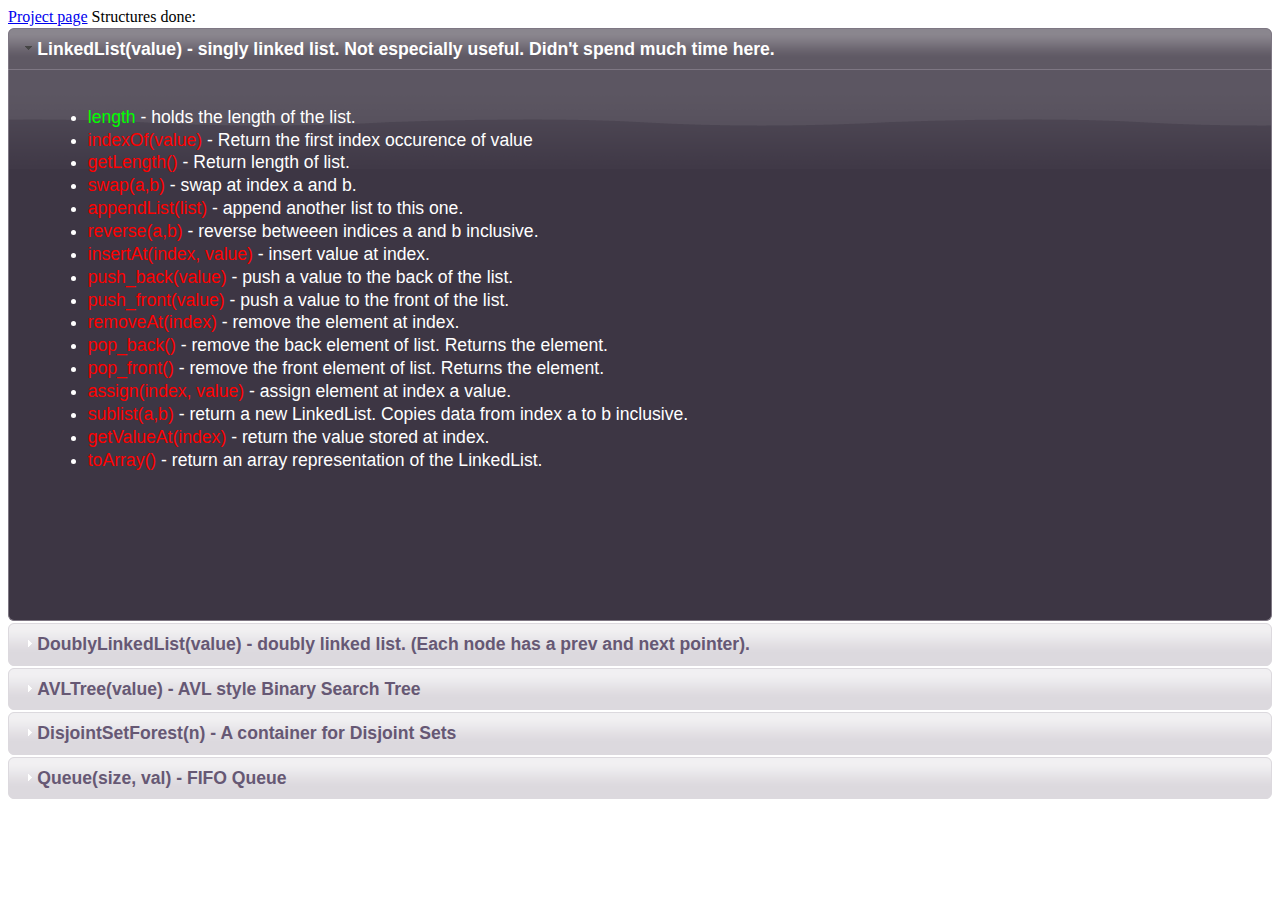
<file: index.html>
<!DOCTYPE html>
<html>
<meta charset="utf-8">
<head>
    <title>Data Structures</title>
    <link rel="stylesheet" href="util/jquery-ui-1.12.1.custom/jquery-ui.min.css">
    <link rel="stylesheet" href="util/jquery-ui-1.12.1.custom/jquery-ui.theme.min.css">
    <style type="text/css">
        .method{color:red;}
        .property{color:#00ff00;}
    </style>
    <script src="util/jquery-ui-1.12.1.custom/external/jquery/jquery.js"></script>
    <script src="util/jquery-ui-1.12.1.custom/jquery-ui.min.js"></script>
    <script>
        $( function() {
            $( "#accordion" ).accordion();
        } );
    </script>
</head>
<body>
<a href="https://github.com/calculuswhiz/JSDF">Project page</a>
Structures done:
<div id="accordion">
    <h3>LinkedList(value) - singly linked list. Not especially useful. Didn't spend much time here.</h3>
    <div> <ul>
            <li><span class="property">length</span> - holds the length of the list.</li>
            <li><span class="method">indexOf(value)</span> - Return the first index occurence of value</li>
            <li><span class="method">getLength()</span> - Return length of list.</li>
            <li><span class="method">swap(a,b)</span> - swap at index a and b.</li>
            <li><span class="method">appendList(list)</span> - append another list to this one.</li>
            <li><span class="method">reverse(a,b)</span> - reverse betweeen indices a and b inclusive.</li>
            <li><span class="method">insertAt(index, value)</span> - insert value at index.</li>
            <li><span class="method">push_back(value)</span> - push a value to the back of the list.</li>
            <li><span class="method">push_front(value)</span> - push a value to the front of the list.</li>
            <li><span class="method">removeAt(index)</span> - remove the element at index.</li>
            <li><span class="method">pop_back()</span> - remove the back element of list. Returns the element.</li>
            <li><span class="method">pop_front()</span> - remove the front element of list. Returns the element.</li>
            <li><span class="method">assign(index, value)</span> - assign element at index a value.</li>
            <li><span class="method">sublist(a,b)</span> - return a new LinkedList. Copies data from index a to b inclusive.</li>
            <li><span class="method">getValueAt(index)</span> - return the value stored at index.</li>
            <li><span class="method">toArray()</span> - return an array representation of the LinkedList.</li>
        </ul>
    </div>
    <h3>DoublyLinkedList(value) - doubly linked list. (Each node has a prev and next pointer).</h3>
    <div> <ul>
            <li><span class="property">length</span> - holds the length of the list.</li>
            <li><span class="method">indexOf(value)</span> - Return the first index occurence of value</li>
            <li><span class="method">lastIndexOf(value)</span> - Return the last index occurence of value</li>
            <li><span class="method">getLength()</span> - Return length of list.</li>
            <li><span class="method">swap(a,b)</span> - swap at index a and b.</li>
            <li><span class="method">appendList(list)</span> - append another list to this one.</li>
            <li><span class="method">reverse(a,b)</span> - reverse betweeen indices a and b inclusive.</li>
            <li><span class="method">insertAt(index, value)</span> - insert value at index.</li>
            <li><span class="method">push_back(value)</span> - push a value to the back of the list.</li>
            <li><span class="method">push_front(value)</span> - push a value to the front of the list.</li>
            <li><span class="method">removeAt(index)</span> - remove the element at index.</li>
            <li><span class="method">pop_back()</span> - remove the back element of list. Returns the element.</li>
            <li><span class="method">pop_front()</span> - remove the front element of list. Returns the element.</li>
            <li><span class="method">assign(index, value)</span> - assign element at index a value.</li>
            <li><span class="method">sort(compareFunction)</span> - Sorts the list using a comparison function. Replaces current list. compareFunction is a function that takes arguments a and b. See <a href="https://developer.mozilla.org/en-US/docs/Web/JavaScript/Reference/Global_Objects/Array/sort" target="_blank">Array.prototype.sort</a> for more info.</li>
            <li><span class="method">sublist(a,b)</span> - return a new LinkedList. Copies data from index a to b inclusive.</li>
            <li><span class="method">getValueAt(index)</span> - return the value stored at index.</li>
            <li><span class="method">toArray()</span> - return an array representation of the LinkedList.</li>
            <li><span class="method">toArrayBackwards()</span> - return an array representation of the LinkedList, but starting from the tail and going backwards.</li>
            <li><a href="DemoPages/demolist.html" target="_blank">Demo</a></li>
        </ul>
    </div>
    <h3>AVLTree(value) - AVL style Binary Search Tree</h3>
    <div> <ul>
            <!-- <li><span class="property"></span></li> --> 
            <li><span class="property">size</span> - Number of members in the tree.</li>
            <li><span class="method">insertKeyBalanced(val)</span> - Put a value into the search tree. (Accepts unique keys only)</li>
            <li><span class="method">removeKeyBalanced(val)</span> - Remove a value from the search tree.</li>
            <li><span class="method">getKeyAt(n)</span> - Return nth lowest key</li>
            <li><span class="method">getMinKey()</span> - Return lowest key</li>
            <li><span class="method">getMaxKey()</span> - Return highest key</li>
            <li><span class="method">removeKeyAt(n)</span> - Return nth lowest key</li>
            <li><span class="method">popMinKey()</span> - Return lowest key</li>
            <li><span class="method">popMaxKey()</span> - Return highest key</li>
            <li><span class="method">toArray()</span> - Layer by layer traversal</li>
            <li><span class="method">toArrayPreO()</span> - Pre Order traversal</li>
            <li><span class="method">toArrayInO()</span> - In Order traversal.</li>
            <li><span class="method">toArrayPostO()</span> - Post Order traversal.</li>
            <li><span class="method">copy()</span> - Return a copy of the tree.</li>
            <li><a href="DemoPages/demoBST.html" target="_blank">Demo</a></li>
        </ul>
    </div>
    <h3>DisjointSetForest(n) - A container for Disjoint Sets</h3>
    <div> <ul>
            <li><span class="method">find(index)</span> - find the representative element of the set containing index. Performs path compression.</li>
            <li><span class="method">union(u,v)</span> - joins sets containing u and v. If already unioned, return false. If not, return true.</li>
            <li><span class="method">toArray()</span> - return an array representation of the DisjointSetForest.</li>
            <li><a href="DemoPages/MazeGenerator_DisjointSet.html" target="_blank">Demo (Maze Generator)</a></li>
        </ul>
    </div>
    <h3>Queue(size, val) - FIFO Queue</h3>
    <div> <ul>
            <li><span class="property">length</span> - How long the queue is (number of members).</li>
            <li><span class="method">isEmpty()</span> - Return true if empty, false otherwise.</li>
            <li><span class="method">enqueue(val)</span> - Add a value to the queue.</li>
            <li><span class="method">push(val)</span> - Alias for enqueue.</li>
            <li><span class="method">dequeue()</span> - Remove the first item from the queue.</li>
            <li><span class="method">pop()</span> - Alias for dequeue</li>
            <li><span class="method">front()</span> - Return the first item on the queue, but do not remove it.</li>
            <li><span class="method">peek()</span> - Alias for front.</li>
            <li><span class="method">copy()</span> - Return a shallow copy of the queue.</li>
            <li><span class="method">toArray()</span> - Return an array representation of the queue.</li>
            <li><a href="DemoPages/demoQueue.html" target="_blank">Demo</a></li>
            <li>Credit goes to <a href="http://code.stephenmorley.org/javascript/queues/" target="_blank">Stephen Morley</a>. I modified his code to use prototype methods instead.</li>
        </ul>
    </div>
</div>
</body>
</html>
</file>
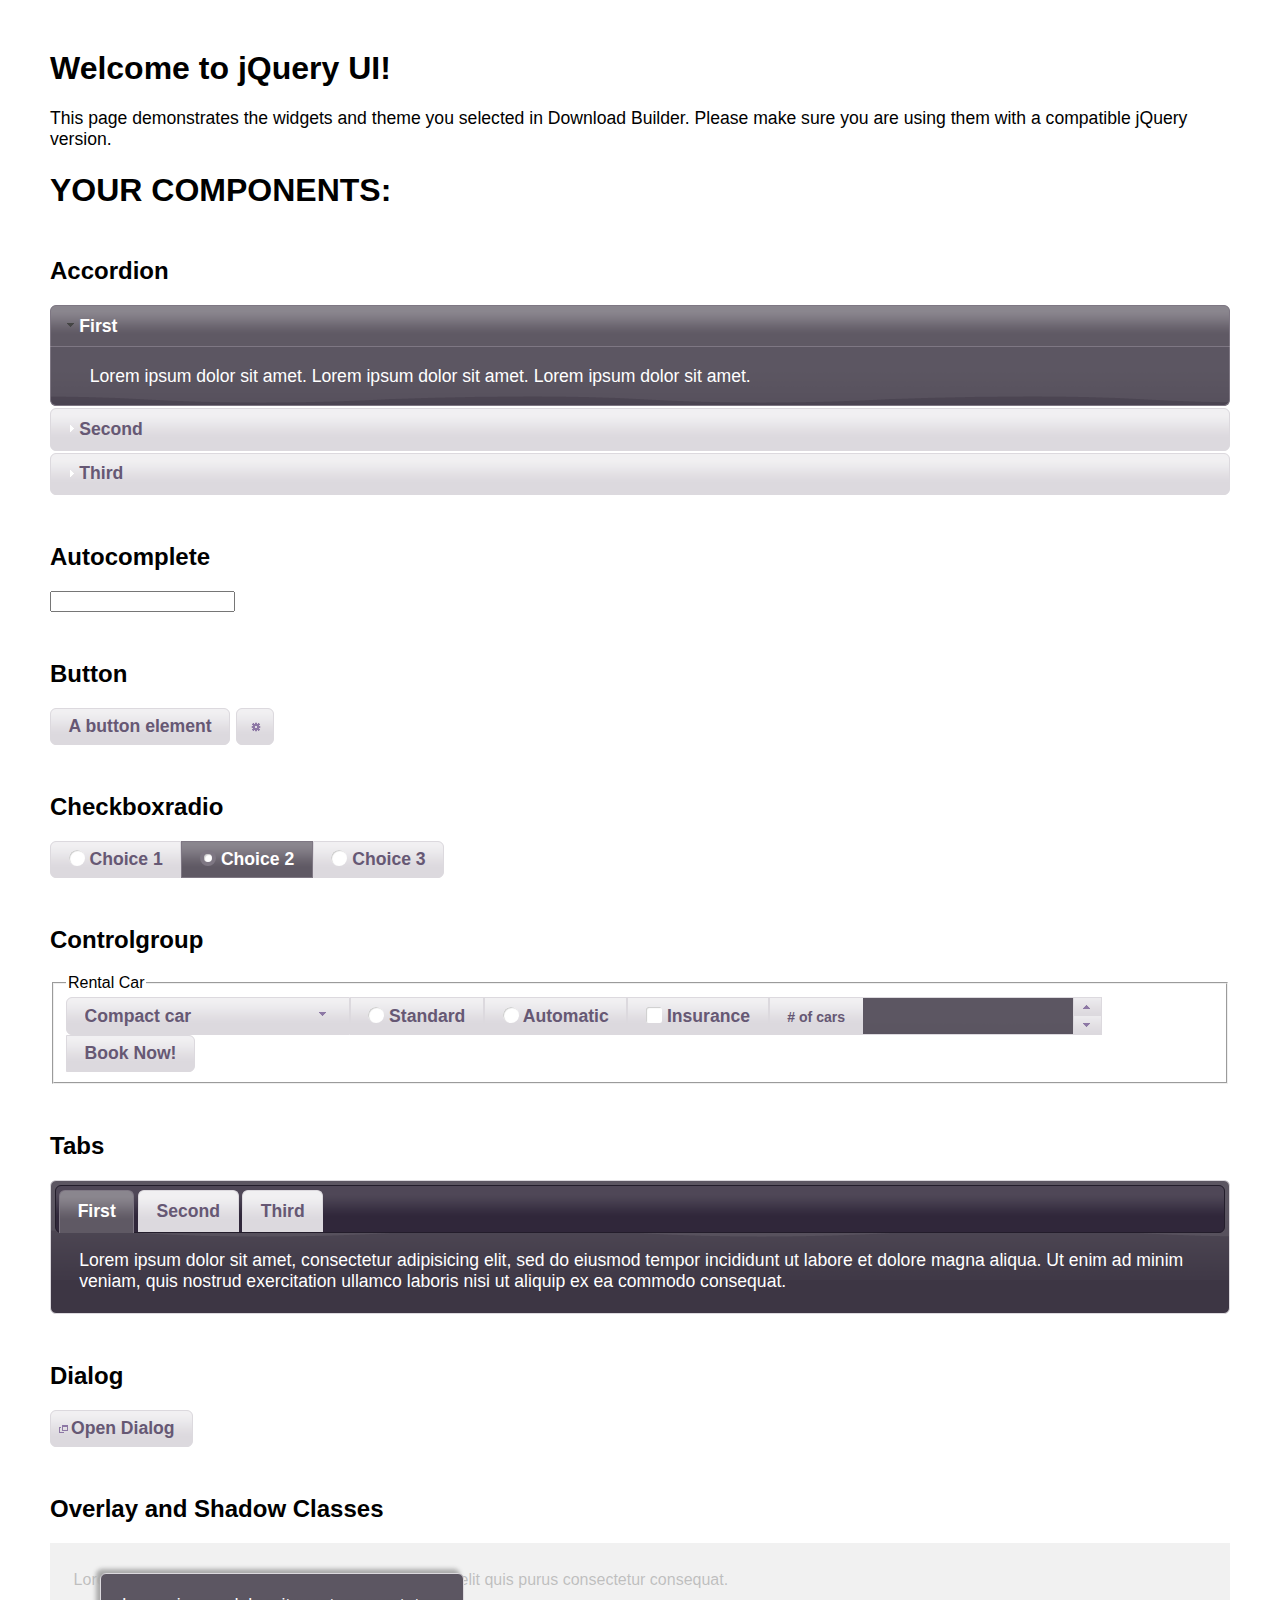
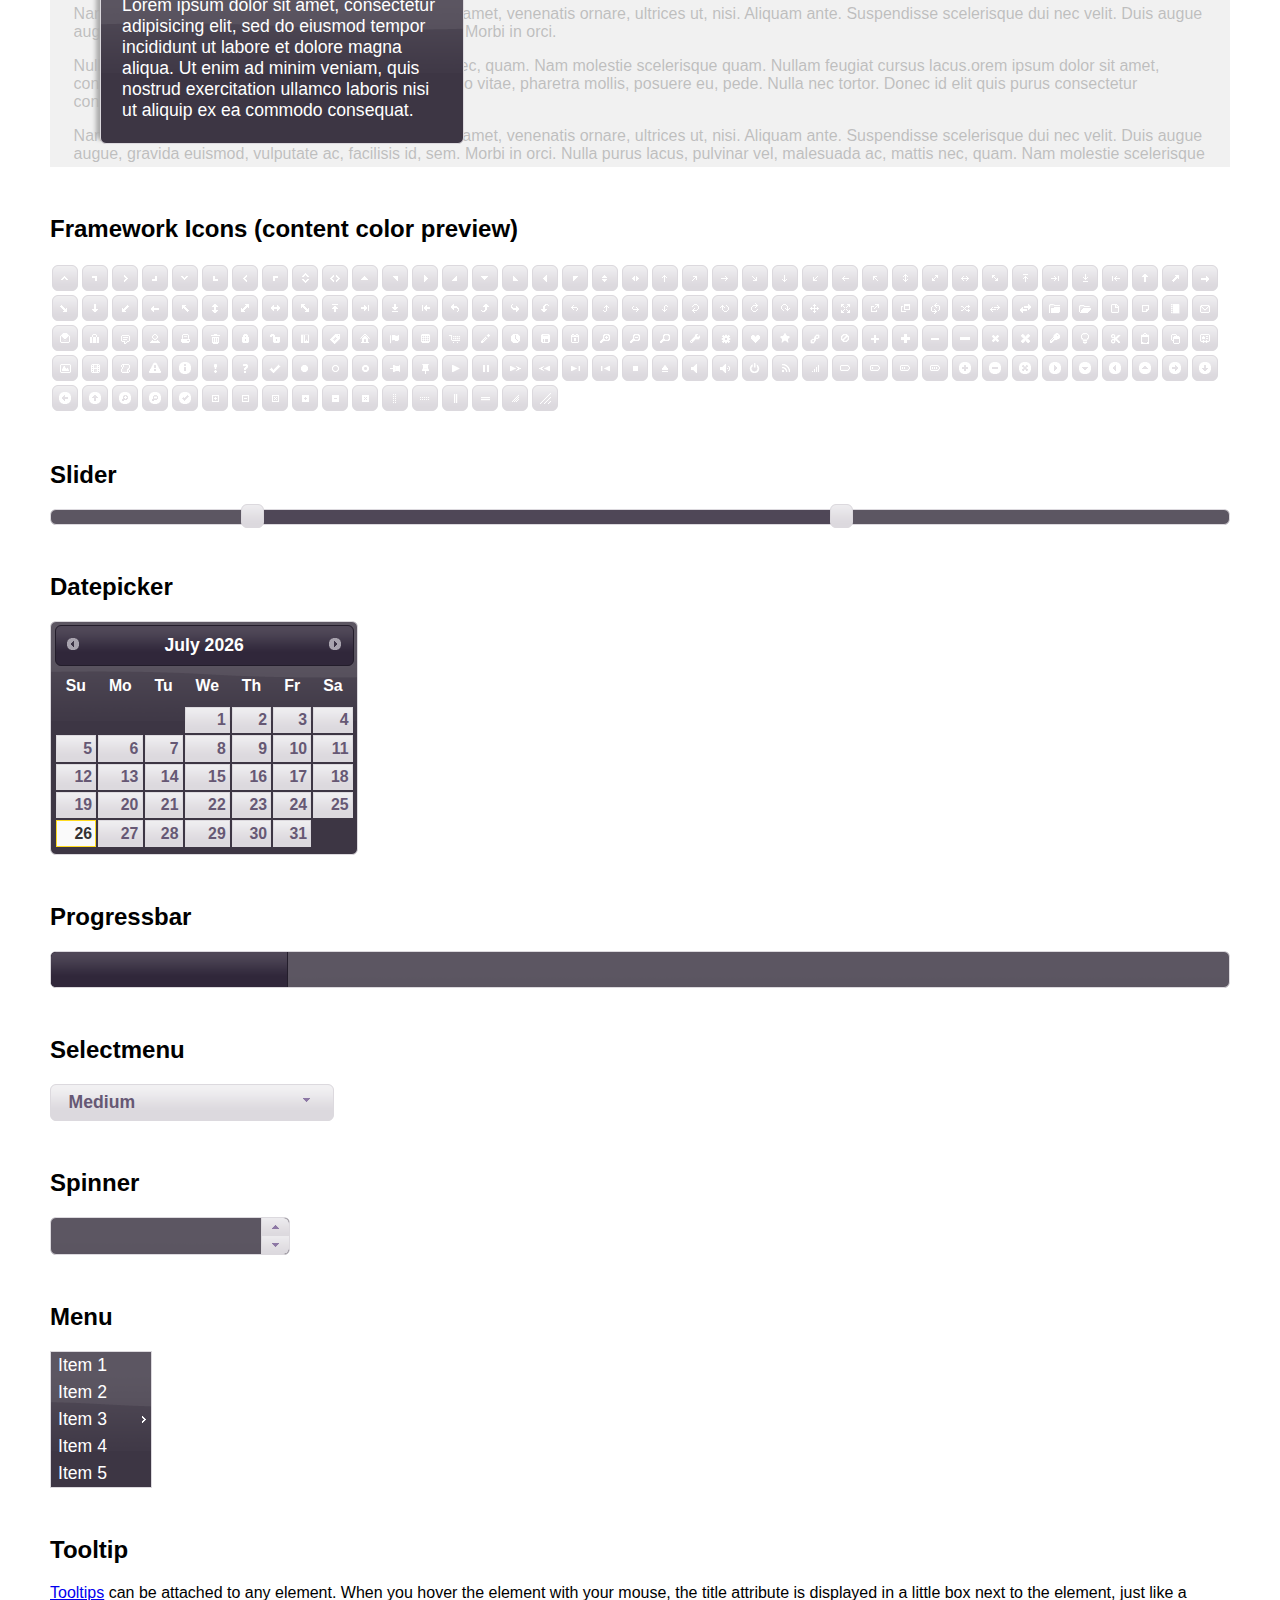
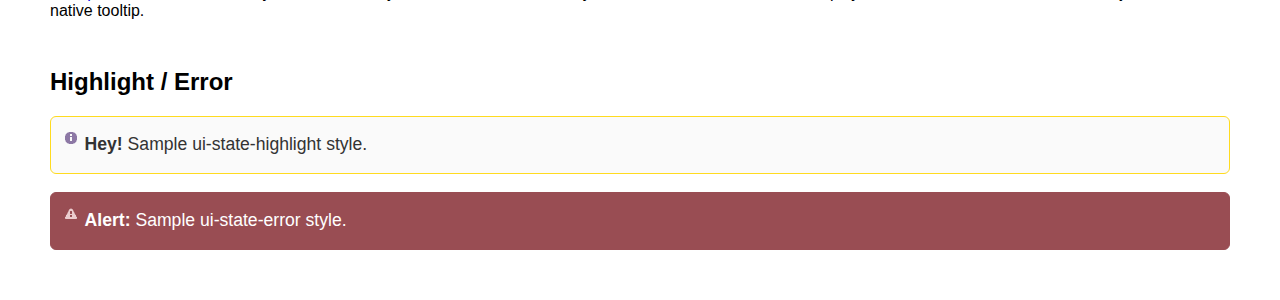
<file: util/jquery-ui-1.12.1.custom/index.html>
<!doctype html>
<html lang="us">
<head>
	<meta charset="utf-8">
	<title>jQuery UI Example Page</title>
	<link href="jquery-ui.css" rel="stylesheet">
	<style>
	body{
		font-family: "Trebuchet MS", sans-serif;
		margin: 50px;
	}
	.demoHeaders {
		margin-top: 2em;
	}
	#dialog-link {
		padding: .4em 1em .4em 20px;
		text-decoration: none;
		position: relative;
	}
	#dialog-link span.ui-icon {
		margin: 0 5px 0 0;
		position: absolute;
		left: .2em;
		top: 50%;
		margin-top: -8px;
	}
	#icons {
		margin: 0;
		padding: 0;
	}
	#icons li {
		margin: 2px;
		position: relative;
		padding: 4px 0;
		cursor: pointer;
		float: left;
		list-style: none;
	}
	#icons span.ui-icon {
		float: left;
		margin: 0 4px;
	}
	.fakewindowcontain .ui-widget-overlay {
		position: absolute;
	}
	select {
		width: 200px;
	}
	</style>
</head>
<body>

<h1>Welcome to jQuery UI!</h1>

<div class="ui-widget">
	<p>This page demonstrates the widgets and theme you selected in Download Builder. Please make sure you are using them with a compatible jQuery version.</p>
</div>

<h1>YOUR COMPONENTS:</h1>


<!-- Accordion -->
<h2 class="demoHeaders">Accordion</h2>
<div id="accordion">
	<h3>First</h3>
	<div>Lorem ipsum dolor sit amet. Lorem ipsum dolor sit amet. Lorem ipsum dolor sit amet.</div>
	<h3>Second</h3>
	<div>Phasellus mattis tincidunt nibh.</div>
	<h3>Third</h3>
	<div>Nam dui erat, auctor a, dignissim quis.</div>
</div>



<!-- Autocomplete -->
<h2 class="demoHeaders">Autocomplete</h2>
<div>
	<input id="autocomplete" title="type &quot;a&quot;">
</div>



<!-- Button -->
<h2 class="demoHeaders">Button</h2>
<button id="button">A button element</button>
<button id="button-icon">An icon-only button</button>



<!-- Checkboxradio -->
<h2 class="demoHeaders">Checkboxradio</h2>
<form style="margin-top: 1em;">
	<div id="radioset">
		<input type="radio" id="radio1" name="radio"><label for="radio1">Choice 1</label>
		<input type="radio" id="radio2" name="radio" checked="checked"><label for="radio2">Choice 2</label>
		<input type="radio" id="radio3" name="radio"><label for="radio3">Choice 3</label>
	</div>
</form>



<!-- Controlgroup -->
<h2 class="demoHeaders">Controlgroup</h2>
<fieldset>
	<legend>Rental Car</legend>
	<div id="controlgroup">
		<select id="car-type">
			<option>Compact car</option>
			<option>Midsize car</option>
			<option>Full size car</option>
			<option>SUV</option>
			<option>Luxury</option>
			<option>Truck</option>
			<option>Van</option>
		</select>
		<label for="transmission-standard">Standard</label>
		<input type="radio" name="transmission" id="transmission-standard">
		<label for="transmission-automatic">Automatic</label>
		<input type="radio" name="transmission" id="transmission-automatic">
		<label for="insurance">Insurance</label>
		<input type="checkbox" name="insurance" id="insurance">
		<label for="horizontal-spinner" class="ui-controlgroup-label"># of cars</label>
		<input id="horizontal-spinner" class="ui-spinner-input">
		<button>Book Now!</button>
	</div>
</fieldset>



<!-- Tabs -->
<h2 class="demoHeaders">Tabs</h2>
<div id="tabs">
	<ul>
		<li><a href="#tabs-1">First</a></li>
		<li><a href="#tabs-2">Second</a></li>
		<li><a href="#tabs-3">Third</a></li>
	</ul>
	<div id="tabs-1">Lorem ipsum dolor sit amet, consectetur adipisicing elit, sed do eiusmod tempor incididunt ut labore et dolore magna aliqua. Ut enim ad minim veniam, quis nostrud exercitation ullamco laboris nisi ut aliquip ex ea commodo consequat.</div>
	<div id="tabs-2">Phasellus mattis tincidunt nibh. Cras orci urna, blandit id, pretium vel, aliquet ornare, felis. Maecenas scelerisque sem non nisl. Fusce sed lorem in enim dictum bibendum.</div>
	<div id="tabs-3">Nam dui erat, auctor a, dignissim quis, sollicitudin eu, felis. Pellentesque nisi urna, interdum eget, sagittis et, consequat vestibulum, lacus. Mauris porttitor ullamcorper augue.</div>
</div>



<h2 class="demoHeaders">Dialog</h2>
<p>
	<button id="dialog-link" class="ui-button ui-corner-all ui-widget">
		<span class="ui-icon ui-icon-newwin"></span>Open Dialog
	</button>
</p>

<h2 class="demoHeaders">Overlay and Shadow Classes</h2>
<div style="position: relative; width: 96%; height: 200px; padding:1% 2%; overflow:hidden;" class="fakewindowcontain">
	<p>Lorem ipsum dolor sit amet,  Nulla nec tortor. Donec id elit quis purus consectetur consequat. </p><p>Nam congue semper tellus. Sed erat dolor, dapibus sit amet, venenatis ornare, ultrices ut, nisi. Aliquam ante. Suspendisse scelerisque dui nec velit. Duis augue augue, gravida euismod, vulputate ac, facilisis id, sem. Morbi in orci. </p><p>Nulla purus lacus, pulvinar vel, malesuada ac, mattis nec, quam. Nam molestie scelerisque quam. Nullam feugiat cursus lacus.orem ipsum dolor sit amet, consectetur adipiscing elit. Donec libero risus, commodo vitae, pharetra mollis, posuere eu, pede. Nulla nec tortor. Donec id elit quis purus consectetur consequat. </p><p>Nam congue semper tellus. Sed erat dolor, dapibus sit amet, venenatis ornare, ultrices ut, nisi. Aliquam ante. Suspendisse scelerisque dui nec velit. Duis augue augue, gravida euismod, vulputate ac, facilisis id, sem. Morbi in orci. Nulla purus lacus, pulvinar vel, malesuada ac, mattis nec, quam. Nam molestie scelerisque quam. </p><p>Nullam feugiat cursus lacus.orem ipsum dolor sit amet, consectetur adipiscing elit. Donec libero risus, commodo vitae, pharetra mollis, posuere eu, pede. Nulla nec tortor. Donec id elit quis purus consectetur consequat. Nam congue semper tellus. Sed erat dolor, dapibus sit amet, venenatis ornare, ultrices ut, nisi. Aliquam ante. </p><p>Suspendisse scelerisque dui nec velit. Duis augue augue, gravida euismod, vulputate ac, facilisis id, sem. Morbi in orci. Nulla purus lacus, pulvinar vel, malesuada ac, mattis nec, quam. Nam molestie scelerisque quam. Nullam feugiat cursus lacus.orem ipsum dolor sit amet, consectetur adipiscing elit. Donec libero risus, commodo vitae, pharetra mollis, posuere eu, pede. Nulla nec tortor. Donec id elit quis purus consectetur consequat. Nam congue semper tellus. Sed erat dolor, dapibus sit amet, venenatis ornare, ultrices ut, nisi. </p>

	<!-- ui-dialog -->
	<div class="ui-widget-overlay ui-front"></div>
	<div style="position: absolute; width: 320px; left: 50px; top: 30px; padding: 1.2em" class="ui-widget ui-front ui-widget-content ui-corner-all ui-widget-shadow">
		Lorem ipsum dolor sit amet, consectetur adipisicing elit, sed do eiusmod tempor incididunt ut labore et dolore magna aliqua. Ut enim ad minim veniam, quis nostrud exercitation ullamco laboris nisi ut aliquip ex ea commodo consequat.
	</div>

</div>

<!-- ui-dialog -->
<div id="dialog" title="Dialog Title">
	<p>Lorem ipsum dolor sit amet, consectetur adipisicing elit, sed do eiusmod tempor incididunt ut labore et dolore magna aliqua. Ut enim ad minim veniam, quis nostrud exercitation ullamco laboris nisi ut aliquip ex ea commodo consequat.</p>
</div>



<h2 class="demoHeaders">Framework Icons (content color preview)</h2>
<ul id="icons" class="ui-widget ui-helper-clearfix">
	<li class="ui-state-default ui-corner-all" title=".ui-icon-caret-1-n"><span class="ui-icon ui-icon-caret-1-n"></span></li>
	<li class="ui-state-default ui-corner-all" title=".ui-icon-caret-1-ne"><span class="ui-icon ui-icon-caret-1-ne"></span></li>
	<li class="ui-state-default ui-corner-all" title=".ui-icon-caret-1-e"><span class="ui-icon ui-icon-caret-1-e"></span></li>
	<li class="ui-state-default ui-corner-all" title=".ui-icon-caret-1-se"><span class="ui-icon ui-icon-caret-1-se"></span></li>
	<li class="ui-state-default ui-corner-all" title=".ui-icon-caret-1-s"><span class="ui-icon ui-icon-caret-1-s"></span></li>
	<li class="ui-state-default ui-corner-all" title=".ui-icon-caret-1-sw"><span class="ui-icon ui-icon-caret-1-sw"></span></li>
	<li class="ui-state-default ui-corner-all" title=".ui-icon-caret-1-w"><span class="ui-icon ui-icon-caret-1-w"></span></li>
	<li class="ui-state-default ui-corner-all" title=".ui-icon-caret-1-nw"><span class="ui-icon ui-icon-caret-1-nw"></span></li>
	<li class="ui-state-default ui-corner-all" title=".ui-icon-caret-2-n-s"><span class="ui-icon ui-icon-caret-2-n-s"></span></li>
	<li class="ui-state-default ui-corner-all" title=".ui-icon-caret-2-e-w"><span class="ui-icon ui-icon-caret-2-e-w"></span></li>
	<li class="ui-state-default ui-corner-all" title=".ui-icon-triangle-1-n"><span class="ui-icon ui-icon-triangle-1-n"></span></li>
	<li class="ui-state-default ui-corner-all" title=".ui-icon-triangle-1-ne"><span class="ui-icon ui-icon-triangle-1-ne"></span></li>
	<li class="ui-state-default ui-corner-all" title=".ui-icon-triangle-1-e"><span class="ui-icon ui-icon-triangle-1-e"></span></li>
	<li class="ui-state-default ui-corner-all" title=".ui-icon-triangle-1-se"><span class="ui-icon ui-icon-triangle-1-se"></span></li>
	<li class="ui-state-default ui-corner-all" title=".ui-icon-triangle-1-s"><span class="ui-icon ui-icon-triangle-1-s"></span></li>
	<li class="ui-state-default ui-corner-all" title=".ui-icon-triangle-1-sw"><span class="ui-icon ui-icon-triangle-1-sw"></span></li>
	<li class="ui-state-default ui-corner-all" title=".ui-icon-triangle-1-w"><span class="ui-icon ui-icon-triangle-1-w"></span></li>
	<li class="ui-state-default ui-corner-all" title=".ui-icon-triangle-1-nw"><span class="ui-icon ui-icon-triangle-1-nw"></span></li>
	<li class="ui-state-default ui-corner-all" title=".ui-icon-triangle-2-n-s"><span class="ui-icon ui-icon-triangle-2-n-s"></span></li>
	<li class="ui-state-default ui-corner-all" title=".ui-icon-triangle-2-e-w"><span class="ui-icon ui-icon-triangle-2-e-w"></span></li>
	<li class="ui-state-default ui-corner-all" title=".ui-icon-arrow-1-n"><span class="ui-icon ui-icon-arrow-1-n"></span></li>
	<li class="ui-state-default ui-corner-all" title=".ui-icon-arrow-1-ne"><span class="ui-icon ui-icon-arrow-1-ne"></span></li>
	<li class="ui-state-default ui-corner-all" title=".ui-icon-arrow-1-e"><span class="ui-icon ui-icon-arrow-1-e"></span></li>
	<li class="ui-state-default ui-corner-all" title=".ui-icon-arrow-1-se"><span class="ui-icon ui-icon-arrow-1-se"></span></li>
	<li class="ui-state-default ui-corner-all" title=".ui-icon-arrow-1-s"><span class="ui-icon ui-icon-arrow-1-s"></span></li>
	<li class="ui-state-default ui-corner-all" title=".ui-icon-arrow-1-sw"><span class="ui-icon ui-icon-arrow-1-sw"></span></li>
	<li class="ui-state-default ui-corner-all" title=".ui-icon-arrow-1-w"><span class="ui-icon ui-icon-arrow-1-w"></span></li>
	<li class="ui-state-default ui-corner-all" title=".ui-icon-arrow-1-nw"><span class="ui-icon ui-icon-arrow-1-nw"></span></li>
	<li class="ui-state-default ui-corner-all" title=".ui-icon-arrow-2-n-s"><span class="ui-icon ui-icon-arrow-2-n-s"></span></li>
	<li class="ui-state-default ui-corner-all" title=".ui-icon-arrow-2-ne-sw"><span class="ui-icon ui-icon-arrow-2-ne-sw"></span></li>
	<li class="ui-state-default ui-corner-all" title=".ui-icon-arrow-2-e-w"><span class="ui-icon ui-icon-arrow-2-e-w"></span></li>
	<li class="ui-state-default ui-corner-all" title=".ui-icon-arrow-2-se-nw"><span class="ui-icon ui-icon-arrow-2-se-nw"></span></li>
	<li class="ui-state-default ui-corner-all" title=".ui-icon-arrowstop-1-n"><span class="ui-icon ui-icon-arrowstop-1-n"></span></li>
	<li class="ui-state-default ui-corner-all" title=".ui-icon-arrowstop-1-e"><span class="ui-icon ui-icon-arrowstop-1-e"></span></li>
	<li class="ui-state-default ui-corner-all" title=".ui-icon-arrowstop-1-s"><span class="ui-icon ui-icon-arrowstop-1-s"></span></li>
	<li class="ui-state-default ui-corner-all" title=".ui-icon-arrowstop-1-w"><span class="ui-icon ui-icon-arrowstop-1-w"></span></li>
	<li class="ui-state-default ui-corner-all" title=".ui-icon-arrowthick-1-n"><span class="ui-icon ui-icon-arrowthick-1-n"></span></li>
	<li class="ui-state-default ui-corner-all" title=".ui-icon-arrowthick-1-ne"><span class="ui-icon ui-icon-arrowthick-1-ne"></span></li>
	<li class="ui-state-default ui-corner-all" title=".ui-icon-arrowthick-1-e"><span class="ui-icon ui-icon-arrowthick-1-e"></span></li>
	<li class="ui-state-default ui-corner-all" title=".ui-icon-arrowthick-1-se"><span class="ui-icon ui-icon-arrowthick-1-se"></span></li>
	<li class="ui-state-default ui-corner-all" title=".ui-icon-arrowthick-1-s"><span class="ui-icon ui-icon-arrowthick-1-s"></span></li>
	<li class="ui-state-default ui-corner-all" title=".ui-icon-arrowthick-1-sw"><span class="ui-icon ui-icon-arrowthick-1-sw"></span></li>
	<li class="ui-state-default ui-corner-all" title=".ui-icon-arrowthick-1-w"><span class="ui-icon ui-icon-arrowthick-1-w"></span></li>
	<li class="ui-state-default ui-corner-all" title=".ui-icon-arrowthick-1-nw"><span class="ui-icon ui-icon-arrowthick-1-nw"></span></li>
	<li class="ui-state-default ui-corner-all" title=".ui-icon-arrowthick-2-n-s"><span class="ui-icon ui-icon-arrowthick-2-n-s"></span></li>
	<li class="ui-state-default ui-corner-all" title=".ui-icon-arrowthick-2-ne-sw"><span class="ui-icon ui-icon-arrowthick-2-ne-sw"></span></li>
	<li class="ui-state-default ui-corner-all" title=".ui-icon-arrowthick-2-e-w"><span class="ui-icon ui-icon-arrowthick-2-e-w"></span></li>
	<li class="ui-state-default ui-corner-all" title=".ui-icon-arrowthick-2-se-nw"><span class="ui-icon ui-icon-arrowthick-2-se-nw"></span></li>
	<li class="ui-state-default ui-corner-all" title=".ui-icon-arrowthickstop-1-n"><span class="ui-icon ui-icon-arrowthickstop-1-n"></span></li>
	<li class="ui-state-default ui-corner-all" title=".ui-icon-arrowthickstop-1-e"><span class="ui-icon ui-icon-arrowthickstop-1-e"></span></li>
	<li class="ui-state-default ui-corner-all" title=".ui-icon-arrowthickstop-1-s"><span class="ui-icon ui-icon-arrowthickstop-1-s"></span></li>
	<li class="ui-state-default ui-corner-all" title=".ui-icon-arrowthickstop-1-w"><span class="ui-icon ui-icon-arrowthickstop-1-w"></span></li>
	<li class="ui-state-default ui-corner-all" title=".ui-icon-arrowreturnthick-1-w"><span class="ui-icon ui-icon-arrowreturnthick-1-w"></span></li>
	<li class="ui-state-default ui-corner-all" title=".ui-icon-arrowreturnthick-1-n"><span class="ui-icon ui-icon-arrowreturnthick-1-n"></span></li>
	<li class="ui-state-default ui-corner-all" title=".ui-icon-arrowreturnthick-1-e"><span class="ui-icon ui-icon-arrowreturnthick-1-e"></span></li>
	<li class="ui-state-default ui-corner-all" title=".ui-icon-arrowreturnthick-1-s"><span class="ui-icon ui-icon-arrowreturnthick-1-s"></span></li>
	<li class="ui-state-default ui-corner-all" title=".ui-icon-arrowreturn-1-w"><span class="ui-icon ui-icon-arrowreturn-1-w"></span></li>
	<li class="ui-state-default ui-corner-all" title=".ui-icon-arrowreturn-1-n"><span class="ui-icon ui-icon-arrowreturn-1-n"></span></li>
	<li class="ui-state-default ui-corner-all" title=".ui-icon-arrowreturn-1-e"><span class="ui-icon ui-icon-arrowreturn-1-e"></span></li>
	<li class="ui-state-default ui-corner-all" title=".ui-icon-arrowreturn-1-s"><span class="ui-icon ui-icon-arrowreturn-1-s"></span></li>
	<li class="ui-state-default ui-corner-all" title=".ui-icon-arrowrefresh-1-w"><span class="ui-icon ui-icon-arrowrefresh-1-w"></span></li>
	<li class="ui-state-default ui-corner-all" title=".ui-icon-arrowrefresh-1-n"><span class="ui-icon ui-icon-arrowrefresh-1-n"></span></li>
	<li class="ui-state-default ui-corner-all" title=".ui-icon-arrowrefresh-1-e"><span class="ui-icon ui-icon-arrowrefresh-1-e"></span></li>
	<li class="ui-state-default ui-corner-all" title=".ui-icon-arrowrefresh-1-s"><span class="ui-icon ui-icon-arrowrefresh-1-s"></span></li>
	<li class="ui-state-default ui-corner-all" title=".ui-icon-arrow-4"><span class="ui-icon ui-icon-arrow-4"></span></li>
	<li class="ui-state-default ui-corner-all" title=".ui-icon-arrow-4-diag"><span class="ui-icon ui-icon-arrow-4-diag"></span></li>
	<li class="ui-state-default ui-corner-all" title=".ui-icon-extlink"><span class="ui-icon ui-icon-extlink"></span></li>
	<li class="ui-state-default ui-corner-all" title=".ui-icon-newwin"><span class="ui-icon ui-icon-newwin"></span></li>
	<li class="ui-state-default ui-corner-all" title=".ui-icon-refresh"><span class="ui-icon ui-icon-refresh"></span></li>
	<li class="ui-state-default ui-corner-all" title=".ui-icon-shuffle"><span class="ui-icon ui-icon-shuffle"></span></li>
	<li class="ui-state-default ui-corner-all" title=".ui-icon-transfer-e-w"><span class="ui-icon ui-icon-transfer-e-w"></span></li>
	<li class="ui-state-default ui-corner-all" title=".ui-icon-transferthick-e-w"><span class="ui-icon ui-icon-transferthick-e-w"></span></li>
	<li class="ui-state-default ui-corner-all" title=".ui-icon-folder-collapsed"><span class="ui-icon ui-icon-folder-collapsed"></span></li>
	<li class="ui-state-default ui-corner-all" title=".ui-icon-folder-open"><span class="ui-icon ui-icon-folder-open"></span></li>
	<li class="ui-state-default ui-corner-all" title=".ui-icon-document"><span class="ui-icon ui-icon-document"></span></li>
	<li class="ui-state-default ui-corner-all" title=".ui-icon-document-b"><span class="ui-icon ui-icon-document-b"></span></li>
	<li class="ui-state-default ui-corner-all" title=".ui-icon-note"><span class="ui-icon ui-icon-note"></span></li>
	<li class="ui-state-default ui-corner-all" title=".ui-icon-mail-closed"><span class="ui-icon ui-icon-mail-closed"></span></li>
	<li class="ui-state-default ui-corner-all" title=".ui-icon-mail-open"><span class="ui-icon ui-icon-mail-open"></span></li>
	<li class="ui-state-default ui-corner-all" title=".ui-icon-suitcase"><span class="ui-icon ui-icon-suitcase"></span></li>
	<li class="ui-state-default ui-corner-all" title=".ui-icon-comment"><span class="ui-icon ui-icon-comment"></span></li>
	<li class="ui-state-default ui-corner-all" title=".ui-icon-person"><span class="ui-icon ui-icon-person"></span></li>
	<li class="ui-state-default ui-corner-all" title=".ui-icon-print"><span class="ui-icon ui-icon-print"></span></li>
	<li class="ui-state-default ui-corner-all" title=".ui-icon-trash"><span class="ui-icon ui-icon-trash"></span></li>
	<li class="ui-state-default ui-corner-all" title=".ui-icon-locked"><span class="ui-icon ui-icon-locked"></span></li>
	<li class="ui-state-default ui-corner-all" title=".ui-icon-unlocked"><span class="ui-icon ui-icon-unlocked"></span></li>
	<li class="ui-state-default ui-corner-all" title=".ui-icon-bookmark"><span class="ui-icon ui-icon-bookmark"></span></li>
	<li class="ui-state-default ui-corner-all" title=".ui-icon-tag"><span class="ui-icon ui-icon-tag"></span></li>
	<li class="ui-state-default ui-corner-all" title=".ui-icon-home"><span class="ui-icon ui-icon-home"></span></li>
	<li class="ui-state-default ui-corner-all" title=".ui-icon-flag"><span class="ui-icon ui-icon-flag"></span></li>
	<li class="ui-state-default ui-corner-all" title=".ui-icon-calculator"><span class="ui-icon ui-icon-calculator"></span></li>
	<li class="ui-state-default ui-corner-all" title=".ui-icon-cart"><span class="ui-icon ui-icon-cart"></span></li>
	<li class="ui-state-default ui-corner-all" title=".ui-icon-pencil"><span class="ui-icon ui-icon-pencil"></span></li>
	<li class="ui-state-default ui-corner-all" title=".ui-icon-clock"><span class="ui-icon ui-icon-clock"></span></li>
	<li class="ui-state-default ui-corner-all" title=".ui-icon-disk"><span class="ui-icon ui-icon-disk"></span></li>
	<li class="ui-state-default ui-corner-all" title=".ui-icon-calendar"><span class="ui-icon ui-icon-calendar"></span></li>
	<li class="ui-state-default ui-corner-all" title=".ui-icon-zoomin"><span class="ui-icon ui-icon-zoomin"></span></li>
	<li class="ui-state-default ui-corner-all" title=".ui-icon-zoomout"><span class="ui-icon ui-icon-zoomout"></span></li>
	<li class="ui-state-default ui-corner-all" title=".ui-icon-search"><span class="ui-icon ui-icon-search"></span></li>
	<li class="ui-state-default ui-corner-all" title=".ui-icon-wrench"><span class="ui-icon ui-icon-wrench"></span></li>
	<li class="ui-state-default ui-corner-all" title=".ui-icon-gear"><span class="ui-icon ui-icon-gear"></span></li>
	<li class="ui-state-default ui-corner-all" title=".ui-icon-heart"><span class="ui-icon ui-icon-heart"></span></li>
	<li class="ui-state-default ui-corner-all" title=".ui-icon-star"><span class="ui-icon ui-icon-star"></span></li>
	<li class="ui-state-default ui-corner-all" title=".ui-icon-link"><span class="ui-icon ui-icon-link"></span></li>
	<li class="ui-state-default ui-corner-all" title=".ui-icon-cancel"><span class="ui-icon ui-icon-cancel"></span></li>
	<li class="ui-state-default ui-corner-all" title=".ui-icon-plus"><span class="ui-icon ui-icon-plus"></span></li>
	<li class="ui-state-default ui-corner-all" title=".ui-icon-plusthick"><span class="ui-icon ui-icon-plusthick"></span></li>
	<li class="ui-state-default ui-corner-all" title=".ui-icon-minus"><span class="ui-icon ui-icon-minus"></span></li>
	<li class="ui-state-default ui-corner-all" title=".ui-icon-minusthick"><span class="ui-icon ui-icon-minusthick"></span></li>
	<li class="ui-state-default ui-corner-all" title=".ui-icon-close"><span class="ui-icon ui-icon-close"></span></li>
	<li class="ui-state-default ui-corner-all" title=".ui-icon-closethick"><span class="ui-icon ui-icon-closethick"></span></li>
	<li class="ui-state-default ui-corner-all" title=".ui-icon-key"><span class="ui-icon ui-icon-key"></span></li>
	<li class="ui-state-default ui-corner-all" title=".ui-icon-lightbulb"><span class="ui-icon ui-icon-lightbulb"></span></li>
	<li class="ui-state-default ui-corner-all" title=".ui-icon-scissors"><span class="ui-icon ui-icon-scissors"></span></li>
	<li class="ui-state-default ui-corner-all" title=".ui-icon-clipboard"><span class="ui-icon ui-icon-clipboard"></span></li>
	<li class="ui-state-default ui-corner-all" title=".ui-icon-copy"><span class="ui-icon ui-icon-copy"></span></li>
	<li class="ui-state-default ui-corner-all" title=".ui-icon-contact"><span class="ui-icon ui-icon-contact"></span></li>
	<li class="ui-state-default ui-corner-all" title=".ui-icon-image"><span class="ui-icon ui-icon-image"></span></li>
	<li class="ui-state-default ui-corner-all" title=".ui-icon-video"><span class="ui-icon ui-icon-video"></span></li>
	<li class="ui-state-default ui-corner-all" title=".ui-icon-script"><span class="ui-icon ui-icon-script"></span></li>
	<li class="ui-state-default ui-corner-all" title=".ui-icon-alert"><span class="ui-icon ui-icon-alert"></span></li>
	<li class="ui-state-default ui-corner-all" title=".ui-icon-info"><span class="ui-icon ui-icon-info"></span></li>
	<li class="ui-state-default ui-corner-all" title=".ui-icon-notice"><span class="ui-icon ui-icon-notice"></span></li>
	<li class="ui-state-default ui-corner-all" title=".ui-icon-help"><span class="ui-icon ui-icon-help"></span></li>
	<li class="ui-state-default ui-corner-all" title=".ui-icon-check"><span class="ui-icon ui-icon-check"></span></li>
	<li class="ui-state-default ui-corner-all" title=".ui-icon-bullet"><span class="ui-icon ui-icon-bullet"></span></li>
	<li class="ui-state-default ui-corner-all" title=".ui-icon-radio-off"><span class="ui-icon ui-icon-radio-off"></span></li>
	<li class="ui-state-default ui-corner-all" title=".ui-icon-radio-on"><span class="ui-icon ui-icon-radio-on"></span></li>
	<li class="ui-state-default ui-corner-all" title=".ui-icon-pin-w"><span class="ui-icon ui-icon-pin-w"></span></li>
	<li class="ui-state-default ui-corner-all" title=".ui-icon-pin-s"><span class="ui-icon ui-icon-pin-s"></span></li>
	<li class="ui-state-default ui-corner-all" title=".ui-icon-play"><span class="ui-icon ui-icon-play"></span></li>
	<li class="ui-state-default ui-corner-all" title=".ui-icon-pause"><span class="ui-icon ui-icon-pause"></span></li>
	<li class="ui-state-default ui-corner-all" title=".ui-icon-seek-next"><span class="ui-icon ui-icon-seek-next"></span></li>
	<li class="ui-state-default ui-corner-all" title=".ui-icon-seek-prev"><span class="ui-icon ui-icon-seek-prev"></span></li>
	<li class="ui-state-default ui-corner-all" title=".ui-icon-seek-end"><span class="ui-icon ui-icon-seek-end"></span></li>
	<li class="ui-state-default ui-corner-all" title=".ui-icon-seek-first"><span class="ui-icon ui-icon-seek-first"></span></li>
	<li class="ui-state-default ui-corner-all" title=".ui-icon-stop"><span class="ui-icon ui-icon-stop"></span></li>
	<li class="ui-state-default ui-corner-all" title=".ui-icon-eject"><span class="ui-icon ui-icon-eject"></span></li>
	<li class="ui-state-default ui-corner-all" title=".ui-icon-volume-off"><span class="ui-icon ui-icon-volume-off"></span></li>
	<li class="ui-state-default ui-corner-all" title=".ui-icon-volume-on"><span class="ui-icon ui-icon-volume-on"></span></li>
	<li class="ui-state-default ui-corner-all" title=".ui-icon-power"><span class="ui-icon ui-icon-power"></span></li>
	<li class="ui-state-default ui-corner-all" title=".ui-icon-signal-diag"><span class="ui-icon ui-icon-signal-diag"></span></li>
	<li class="ui-state-default ui-corner-all" title=".ui-icon-signal"><span class="ui-icon ui-icon-signal"></span></li>
	<li class="ui-state-default ui-corner-all" title=".ui-icon-battery-0"><span class="ui-icon ui-icon-battery-0"></span></li>
	<li class="ui-state-default ui-corner-all" title=".ui-icon-battery-1"><span class="ui-icon ui-icon-battery-1"></span></li>
	<li class="ui-state-default ui-corner-all" title=".ui-icon-battery-2"><span class="ui-icon ui-icon-battery-2"></span></li>
	<li class="ui-state-default ui-corner-all" title=".ui-icon-battery-3"><span class="ui-icon ui-icon-battery-3"></span></li>
	<li class="ui-state-default ui-corner-all" title=".ui-icon-circle-plus"><span class="ui-icon ui-icon-circle-plus"></span></li>
	<li class="ui-state-default ui-corner-all" title=".ui-icon-circle-minus"><span class="ui-icon ui-icon-circle-minus"></span></li>
	<li class="ui-state-default ui-corner-all" title=".ui-icon-circle-close"><span class="ui-icon ui-icon-circle-close"></span></li>
	<li class="ui-state-default ui-corner-all" title=".ui-icon-circle-triangle-e"><span class="ui-icon ui-icon-circle-triangle-e"></span></li>
	<li class="ui-state-default ui-corner-all" title=".ui-icon-circle-triangle-s"><span class="ui-icon ui-icon-circle-triangle-s"></span></li>
	<li class="ui-state-default ui-corner-all" title=".ui-icon-circle-triangle-w"><span class="ui-icon ui-icon-circle-triangle-w"></span></li>
	<li class="ui-state-default ui-corner-all" title=".ui-icon-circle-triangle-n"><span class="ui-icon ui-icon-circle-triangle-n"></span></li>
	<li class="ui-state-default ui-corner-all" title=".ui-icon-circle-arrow-e"><span class="ui-icon ui-icon-circle-arrow-e"></span></li>
	<li class="ui-state-default ui-corner-all" title=".ui-icon-circle-arrow-s"><span class="ui-icon ui-icon-circle-arrow-s"></span></li>
	<li class="ui-state-default ui-corner-all" title=".ui-icon-circle-arrow-w"><span class="ui-icon ui-icon-circle-arrow-w"></span></li>
	<li class="ui-state-default ui-corner-all" title=".ui-icon-circle-arrow-n"><span class="ui-icon ui-icon-circle-arrow-n"></span></li>
	<li class="ui-state-default ui-corner-all" title=".ui-icon-circle-zoomin"><span class="ui-icon ui-icon-circle-zoomin"></span></li>
	<li class="ui-state-default ui-corner-all" title=".ui-icon-circle-zoomout"><span class="ui-icon ui-icon-circle-zoomout"></span></li>
	<li class="ui-state-default ui-corner-all" title=".ui-icon-circle-check"><span class="ui-icon ui-icon-circle-check"></span></li>
	<li class="ui-state-default ui-corner-all" title=".ui-icon-circlesmall-plus"><span class="ui-icon ui-icon-circlesmall-plus"></span></li>
	<li class="ui-state-default ui-corner-all" title=".ui-icon-circlesmall-minus"><span class="ui-icon ui-icon-circlesmall-minus"></span></li>
	<li class="ui-state-default ui-corner-all" title=".ui-icon-circlesmall-close"><span class="ui-icon ui-icon-circlesmall-close"></span></li>
	<li class="ui-state-default ui-corner-all" title=".ui-icon-squaresmall-plus"><span class="ui-icon ui-icon-squaresmall-plus"></span></li>
	<li class="ui-state-default ui-corner-all" title=".ui-icon-squaresmall-minus"><span class="ui-icon ui-icon-squaresmall-minus"></span></li>
	<li class="ui-state-default ui-corner-all" title=".ui-icon-squaresmall-close"><span class="ui-icon ui-icon-squaresmall-close"></span></li>
	<li class="ui-state-default ui-corner-all" title=".ui-icon-grip-dotted-vertical"><span class="ui-icon ui-icon-grip-dotted-vertical"></span></li>
	<li class="ui-state-default ui-corner-all" title=".ui-icon-grip-dotted-horizontal"><span class="ui-icon ui-icon-grip-dotted-horizontal"></span></li>
	<li class="ui-state-default ui-corner-all" title=".ui-icon-grip-solid-vertical"><span class="ui-icon ui-icon-grip-solid-vertical"></span></li>
	<li class="ui-state-default ui-corner-all" title=".ui-icon-grip-solid-horizontal"><span class="ui-icon ui-icon-grip-solid-horizontal"></span></li>
	<li class="ui-state-default ui-corner-all" title=".ui-icon-gripsmall-diagonal-se"><span class="ui-icon ui-icon-gripsmall-diagonal-se"></span></li>
	<li class="ui-state-default ui-corner-all" title=".ui-icon-grip-diagonal-se"><span class="ui-icon ui-icon-grip-diagonal-se"></span></li>
</ul>


<!-- Slider -->
<h2 class="demoHeaders">Slider</h2>
<div id="slider"></div>



<!-- Datepicker -->
<h2 class="demoHeaders">Datepicker</h2>
<div id="datepicker"></div>



<!-- Progressbar -->
<h2 class="demoHeaders">Progressbar</h2>
<div id="progressbar"></div>



<!-- Progressbar -->
<h2 class="demoHeaders">Selectmenu</h2>
<select id="selectmenu">
	<option>Slower</option>
	<option>Slow</option>
	<option selected="selected">Medium</option>
	<option>Fast</option>
	<option>Faster</option>
</select>



<!-- Spinner -->
<h2 class="demoHeaders">Spinner</h2>
<input id="spinner">



<!-- Menu -->
<h2 class="demoHeaders">Menu</h2>
<ul style="width:100px;" id="menu">
	<li><div>Item 1</div></li>
	<li><div>Item 2</div></li>
	<li><div>Item 3</div>
		<ul>
			<li><div>Item 3-1</div></li>
			<li><div>Item 3-2</div></li>
			<li><div>Item 3-3</div></li>
			<li><div>Item 3-4</div></li>
			<li><div>Item 3-5</div></li>
		</ul>
	</li>
	<li><div>Item 4</div></li>
	<li><div>Item 5</div></li>
</ul>



<!-- Tooltip -->
<h2 class="demoHeaders">Tooltip</h2>
<p id="tooltip">
	<a href="#" title="That&apos;s what this widget is">Tooltips</a> can be attached to any element. When you hover
the element with your mouse, the title attribute is displayed in a little box next to the element, just like a native tooltip.
</p>


<!-- Highlight / Error -->
<h2 class="demoHeaders">Highlight / Error</h2>
<div class="ui-widget">
	<div class="ui-state-highlight ui-corner-all" style="margin-top: 20px; padding: 0 .7em;">
		<p><span class="ui-icon ui-icon-info" style="float: left; margin-right: .3em;"></span>
		<strong>Hey!</strong> Sample ui-state-highlight style.</p>
	</div>
</div>
<br>
<div class="ui-widget">
	<div class="ui-state-error ui-corner-all" style="padding: 0 .7em;">
		<p><span class="ui-icon ui-icon-alert" style="float: left; margin-right: .3em;"></span>
		<strong>Alert:</strong> Sample ui-state-error style.</p>
	</div>
</div>

<script src="external/jquery/jquery.js"></script>
<script src="jquery-ui.js"></script>
<script>

$( "#accordion" ).accordion();



var availableTags = [
	"ActionScript",
	"AppleScript",
	"Asp",
	"BASIC",
	"C",
	"C++",
	"Clojure",
	"COBOL",
	"ColdFusion",
	"Erlang",
	"Fortran",
	"Groovy",
	"Haskell",
	"Java",
	"JavaScript",
	"Lisp",
	"Perl",
	"PHP",
	"Python",
	"Ruby",
	"Scala",
	"Scheme"
];
$( "#autocomplete" ).autocomplete({
	source: availableTags
});



$( "#button" ).button();
$( "#button-icon" ).button({
	icon: "ui-icon-gear",
	showLabel: false
});



$( "#radioset" ).buttonset();



$( "#controlgroup" ).controlgroup();



$( "#tabs" ).tabs();



$( "#dialog" ).dialog({
	autoOpen: false,
	width: 400,
	buttons: [
		{
			text: "Ok",
			click: function() {
				$( this ).dialog( "close" );
			}
		},
		{
			text: "Cancel",
			click: function() {
				$( this ).dialog( "close" );
			}
		}
	]
});

// Link to open the dialog
$( "#dialog-link" ).click(function( event ) {
	$( "#dialog" ).dialog( "open" );
	event.preventDefault();
});



$( "#datepicker" ).datepicker({
	inline: true
});



$( "#slider" ).slider({
	range: true,
	values: [ 17, 67 ]
});



$( "#progressbar" ).progressbar({
	value: 20
});



$( "#spinner" ).spinner();



$( "#menu" ).menu();



$( "#tooltip" ).tooltip();



$( "#selectmenu" ).selectmenu();


// Hover states on the static widgets
$( "#dialog-link, #icons li" ).hover(
	function() {
		$( this ).addClass( "ui-state-hover" );
	},
	function() {
		$( this ).removeClass( "ui-state-hover" );
	}
);
</script>
</body>
</html>
</file>
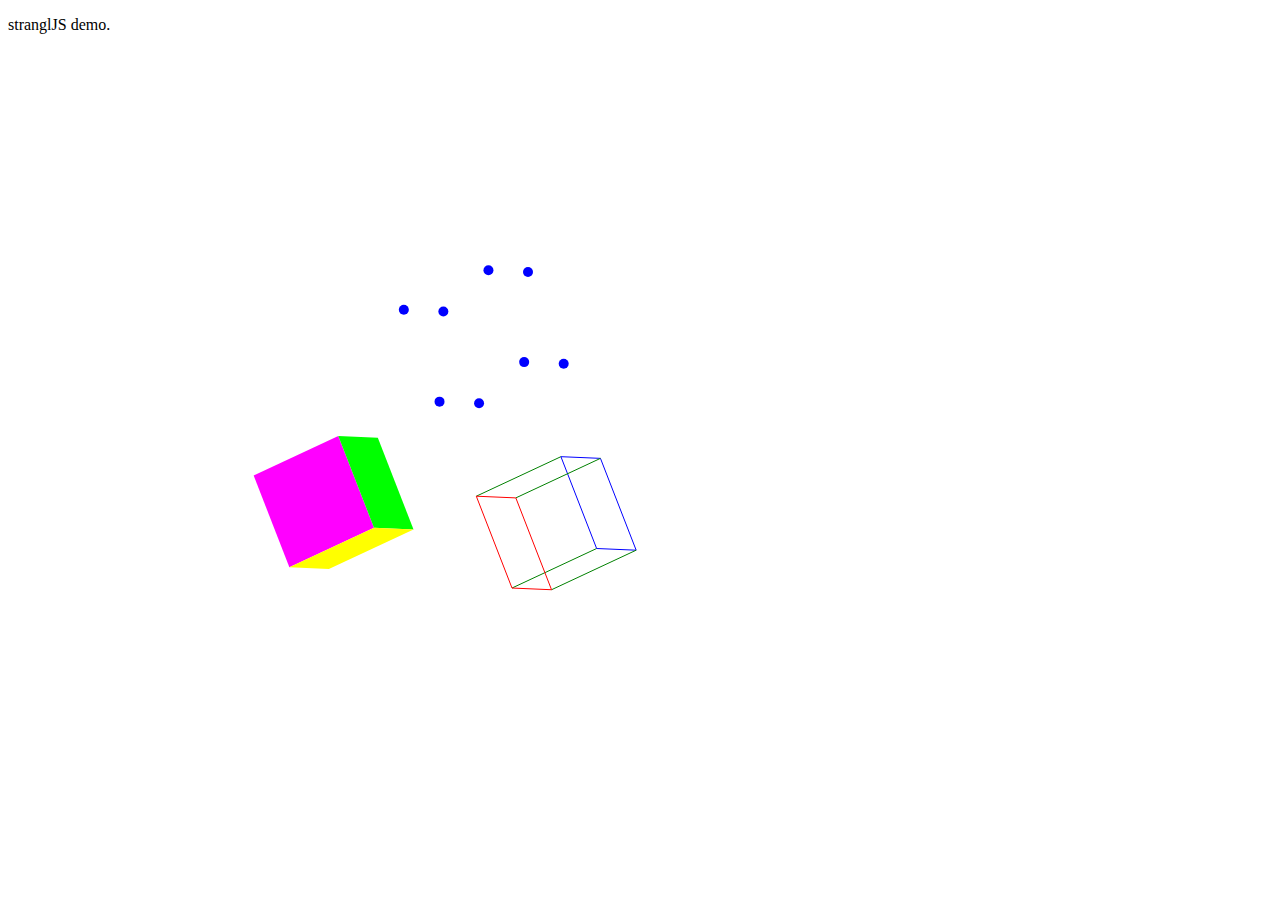
<file: visualizer.html>
<!DOCTYPE html>
<html lang="en">
<head>
    <meta charset="utf-8">
    <title>JSDF Visualizer</title>
    <script src="util/createjs-2015.11.26.min.js"></script>
    <script src="util/strangl.js"></script>
<script type="text/javascript">
    var canvas;
    var exportRoot;
    var gc;
    
    let sgl = strangl;
    var _go = true;
    function go(){
        _go ^= true;
    }
    
    var cube;
    var cubeWire;
    var cubeModel;
    
    function init() {
        // create a new stage and point it at our canvas:
        canvas = document.getElementById("testCanvas");
        
        stage = new createjs.Stage(canvas);
        exportRoot = new createjs.MovieClip();
        exportRoot.x = 0;
        exportRoot.y = 0;
        stage.addChild(exportRoot);
        // Add graphics context to stage:
        gc = new createjs.Shape();
        gc.x = canvas.width / 2;
        gc.y = canvas.height / 2;
        exportRoot.addChild(gc);
        
        // Set up render model:
        cube = [
                new sgl.Vertex( 1,-1,-1, 5,null,1,"blue", "0"),
                new sgl.Vertex(-1,-1,-1, 5,null,1,"blue", "1"),
                new sgl.Vertex(-1, 1,-1, 5,null,1,"blue", "2"),
                new sgl.Vertex( 1, 1,-1, 5,null,1,"blue", "3"),
                new sgl.Vertex( 1,-1, 1, 5,null,1,"blue", "4"),
                new sgl.Vertex(-1,-1, 1, 5,null,1,"blue", "5"),
                new sgl.Vertex(-1, 1, 1, 5,null,1,"blue", "6"),
                new sgl.Vertex( 1, 1, 1, 5,null,1,"blue", "7")
                ];
        cubeWire = [];
        for(let i=0; i<4; i++){
            cubeWire.push(new sgl.Line(cube[i], cube[(i+1)%4], "red", 1));
            cubeWire.push(new sgl.Line(cube[i], cube[i+4], "green", 1));
            cubeWire.push(new sgl.Line(cube[i+4], cube[((i+1)%4)+4], "blue", 1));
        }
        cubeModel = [ new sgl.Polygon([cube[3],cube[2],cube[1],cube[0]], null, 1, [0xff,0x00,0x00,1.0], {renderWire:true}),
                      new sgl.Polygon([cube[4],cube[5],cube[6],cube[7]], null, 1, [0x00,0xff,0x00,1.0], {renderWire:true}),
                      new sgl.Polygon([cube[1],cube[5],cube[4],cube[0]], null, 1, [0x00,0x00,0xff,1.0], {renderWire:true}),
                      new sgl.Polygon([cube[2],cube[6],cube[5],cube[1]], null, 1, [0x00,0xff,0xff,1.0], {renderWire:true}),
                      new sgl.Polygon([cube[3],cube[7],cube[6],cube[2]], null, 1, [0xff,0x00,0xff,1.0], {renderWire:true}),
                      new sgl.Polygon([cube[0],cube[4],cube[7],cube[3]], null, 1, [0xff,0xff,0x00,1.0], {renderWire:true}) ];
                      
        stage.on("mousedown", function(){go ^= true});

        // start the tick and point it at the window so we can do some work before updating the stage:
        createjs.Ticker.fps = 30;
        createjs.Ticker.addEventListener("tick", tick);
    }
    
    let rotAmt = 0;
    function render(){
        let renderList = [];
        for(let i=0, len=cube.length; i<len; i++){
            renderList.push(cube[i].copy().rotX(rotAmt).rotY(rotAmt/7).scale(50).translate(-100,0,0).rotZ(rotAmt).doOrtho(1));
        }
        for(let i=0, len=cubeWire.length; i<len; i++){
            renderList.push(cubeWire[i].copy().rotX(rotAmt).rotY(rotAmt/7).scale(50).translate(100,0,0).rotZ(rotAmt).doOrtho(1));
        }
        for(let i=0, len=cubeModel.length; i<len; i++){
            renderList.push(cubeModel[i].copy().rotX(rotAmt).rotY(rotAmt/7).scale(50).translate(0,200,0).rotZ(rotAmt).doOrtho(1));
        }
        renderList.sort(sgl.centroidSort);
        
            // console.log(renderList);
        
        for(let i=0, len=renderList.length; i<len; i++){
            renderList[i].render(gc.graphics);
        }
    }
    
    function tick(event) {
        gc.graphics.clear();
        render();
        rotAmt += 0.1;
        // draw the updates to stage:
        if(_go)
            stage.update(event);
    }
</script>

</head>

<body onload="init();">
<p>stranglJS demo.
</p>
<canvas id="testCanvas" width="1024" height="760"></canvas>
</body>
</html>
</file>
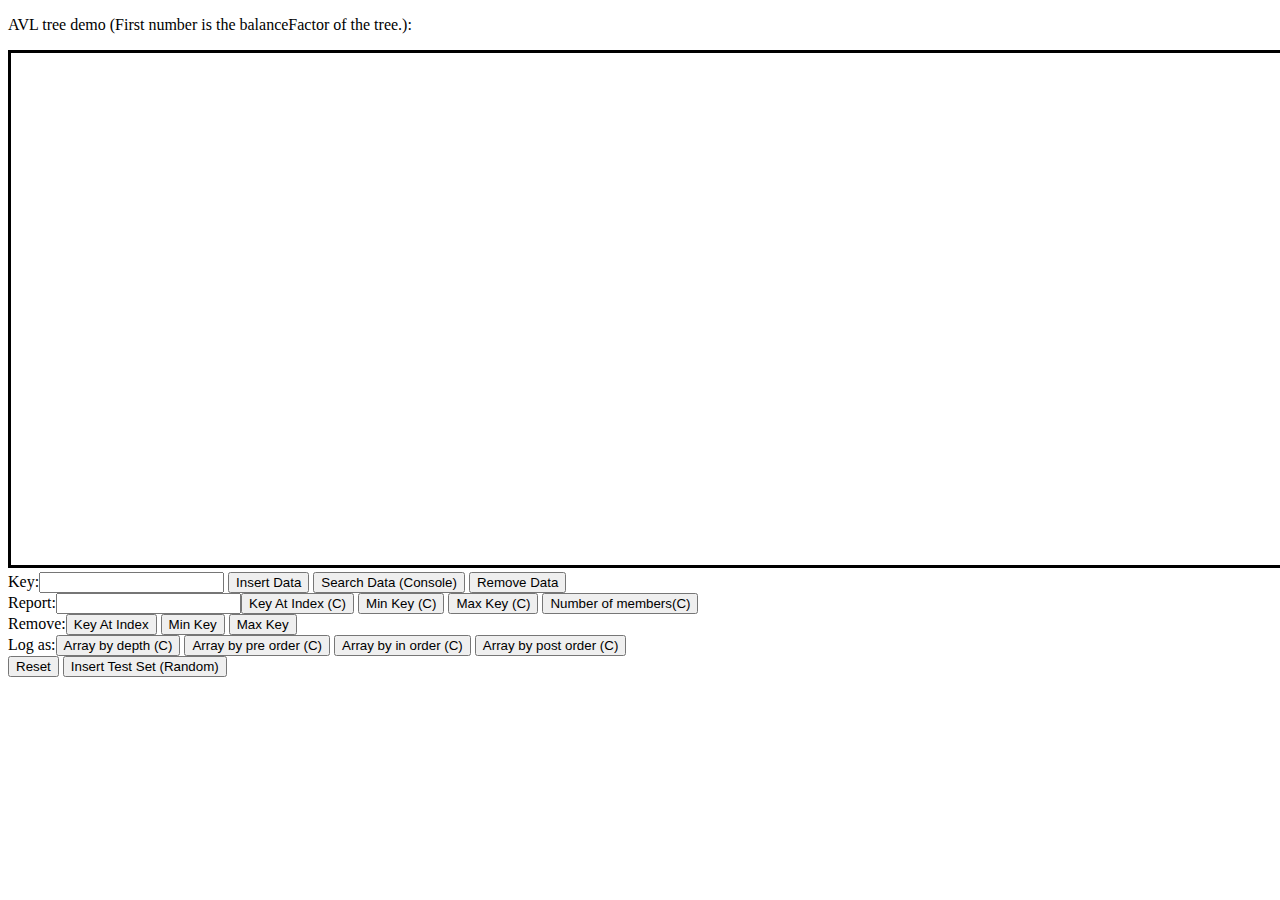
<file: DemoPages/demoBST.html>
<!DOCTYPE html>
<html lang="en">
<head>
    <meta charset="utf-8">
    <title>JSDF: Binary (AVL) tree demo</title>
    <script src="../util/jquery-ui-1.12.1.custom/external/jquery/jquery.js"></script>
    <script src="../util/createjs-2015.11.26.min.js"></script>
    <script src="../util/strangl.js"></script>
    <script src="../AVLTree.js"></script>
<script type="text/javascript">
    var canvas;
    var exportRoot;
    var gc, textLayer;
    
    var sgl = strangl;
    
    var avltree = new AVLTree();
    
    function init() {
        // create a new stage and point it at our canvas:
        canvas = document.getElementById("testCanvas");
        
        stage = new createjs.Stage(canvas);
        exportRoot = new createjs.MovieClip();
        exportRoot.x = 0;
        exportRoot.y = 0;
        stage.addChild(exportRoot);
        
        // Add graphics context to stage:
        gc = new createjs.Shape();
        // gc.x = canvas.width / 2;
        // gc.y = canvas.height / 2;
        exportRoot.addChild(gc);
        exportRoot.gc = gc;
        
        textLayer = new createjs.MovieClip();
        textLayer.x = 0;
        textLayer.y = 0;
        exportRoot.addChild(textLayer);
        exportRoot.textLayer = textLayer;

        // start the tick and point it at the window so we can do some work before updating the stage:
        // createjs.Ticker.fps = 30;
        // createjs.Ticker.addEventListener("tick", tick);
    }
        
    function renderToStage(event) {
        avltree.visualizeTree(textLayer, gc);
        // draw the updates to stage:
        stage.update(event);
    }
    
    function enterbind(){
        $("#keyentry").keyup(function(event){
            if(event.keyCode == 13){
                $("#insertButton").click();
            }
        });
    }
</script>

</head>

<body onload="init(); enterbind()">
<p>AVL tree demo (First number is the balanceFactor of the tree.):
</p>
<canvas id="testCanvas" width="1400" height="512" style="border:3px; border-style:solid; border-color=#000000"></canvas>
<br />
<!-- Key:<input type="text" id="keyentry" /><button id="insertButton" onclick="avltree.insertKeyBalanced($('#keyentry')[0].value)">Insert Data</button> -->
Key:<input type="text" id="keyentry" />
    <button id="insertButton" onclick="avltree.insertKeyBalanced($('#keyentry')[0].value);renderToStage();$('#keyentry').select()">Insert Data</button>
    <button onclick="console.info(avltree.searchKey($('#keyentry')[0].value))">Search Data (Console)</button>
    <button onclick="avltree.removeKeyBalanced($('#keyentry')[0].value); renderToStage();$('#keyentry').select()">Remove Data</button>
<br />Report:<input type="text" id="nth"><button onclick="console.log(avltree.getKeyAt(Math.floor($('#nth')[0].value))); $('#nth').select()">Key At Index (C)</button>
    <button onclick="console.log(avltree.getMinKey()); $('#nth').select()">Min Key (C)</button>
    <button onclick="console.log(avltree.getMaxKey()); $('#nth').select()">Max Key (C)</button>
    <button onclick="console.log(avltree.size)">Number of members(C)</button>
<br />Remove:<button onclick="avltree.removeKeyAt(Math.floor($('#nth')[0].value)); renderToStage();$('#nth').select()">Key At Index</button>
    <button onclick="avltree.popMinKey(); renderToStage();$('#nth').select()">Min Key</button>
    <button onclick="avltree.popMaxKey(); renderToStage();$('#nth').select()">Max Key</button>
<br />Log as:<button onclick="console.log(avltree.toArray())">Array by depth (C)</button>
    <button onclick="console.log(avltree.toArrayPreO())">Array by pre order (C)</button>
    <button onclick="console.log(avltree.toArrayInO())">Array by in order (C)</button>
    <button onclick="console.log(avltree.toArrayPostO())">Array by post order (C)</button>
<br /><button onclick="avltree = new AVLTree(); renderToStage()">Reset</button>
    <button onclick="for(let i=0; i<127; i++){avltree.insertKeyBalanced(Math.floor(Math.random()*1000)/100)} renderToStage()">Insert Test Set (Random)</button>
</body>
</html>
</file>
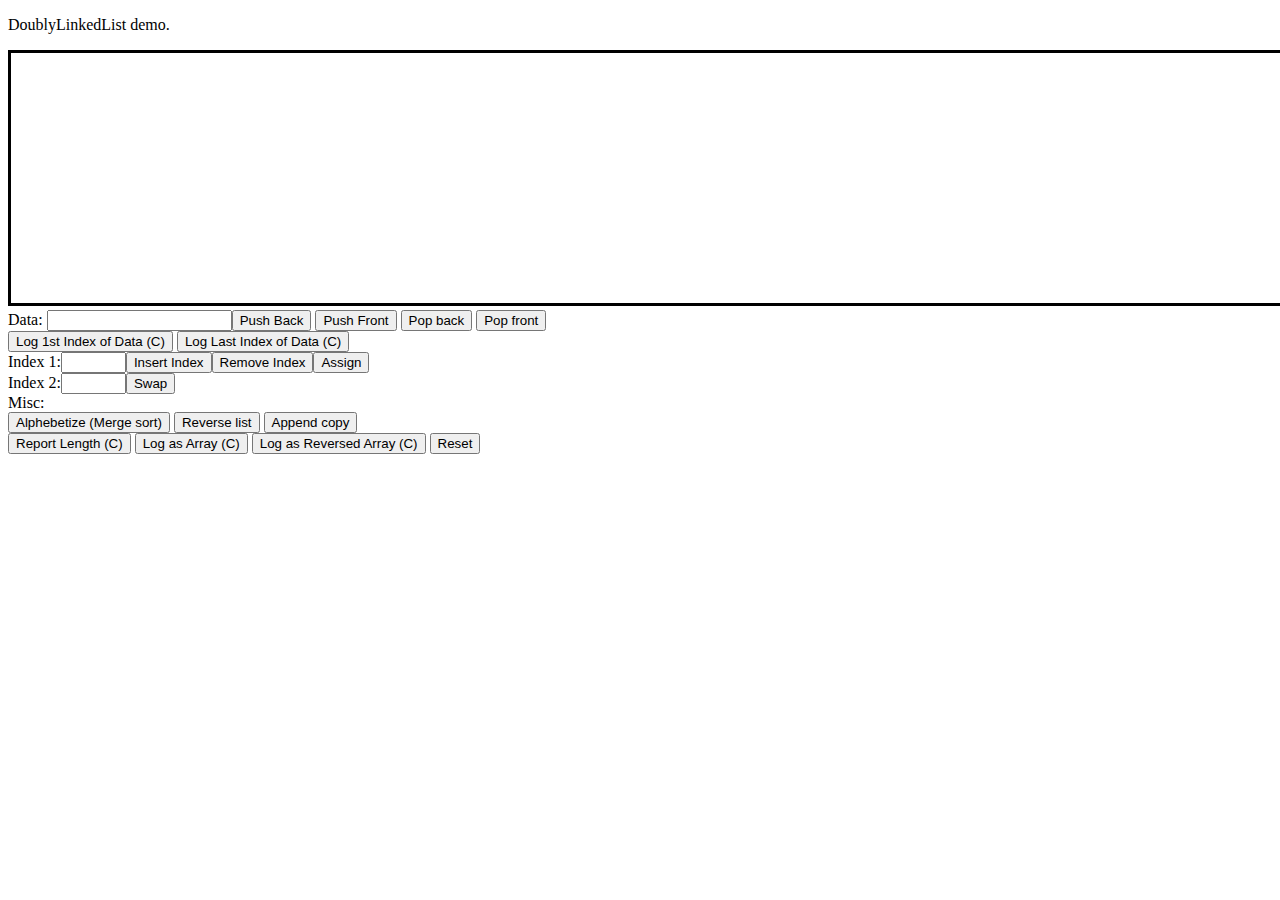
<file: DemoPages/demolist.html>
<!DOCTYPE html>
<html lang="en">
<head>
    <meta charset="utf-8">
    <title>JSDF: Double Linked List demo</title>
    <script src="../util/jquery-ui-1.12.1.custom/external/jquery/jquery.js"></script>
    <script src="../util/createjs-2015.11.26.min.js"></script>
    <script src="../util/strangl.js"></script>
    <script src="../DoublyLinkedList.js"></script>
<script type="text/javascript">
    var canvas;
    var exportRoot;
    var gc, textLayer;
    
    var sgl = strangl;
    
    var list = new DoublyLinkedList();
    
    function init() {
        // create a new stage and point it at our canvas:
        canvas = document.getElementById("testCanvas");
        
        stage = new createjs.Stage(canvas);
        exportRoot = new createjs.MovieClip();
        exportRoot.x = 0;
        exportRoot.y = 0;
        stage.addChild(exportRoot);
        
        // Add graphics context to stage:
        gc = new createjs.Shape();
        // gc.x = canvas.width / 2;
        // gc.y = canvas.height / 2;
        exportRoot.addChild(gc);
        exportRoot.gc = gc;
        
        textLayer = new createjs.MovieClip();
        textLayer.x = 0;
        textLayer.y = 0;
        exportRoot.addChild(textLayer);
        exportRoot.textLayer = textLayer;

        // start the tick and point it at the window so we can do some work before updating the stage:
        // createjs.Ticker.fps = 30;
        // createjs.Ticker.addEventListener("tick", tick);
    }
    
    function renderToStage(event) {
        list.visualizeChain(textLayer, gc);
        // draw the updates to stage:
        stage.update(event);
    }
    
    function enterbind(){
        $("#stringfield").keyup(function(event){
            if(event.keyCode == 13){
                $("#pushbackbtn").click();
            }
        });
        $("#indexfield").keyup(function(event){
            if(event.keyCode == 13){
                $("#insertAtBtn").click();
            }
        });
        $("#indexfield2").keyup(function(event){
            if(event.keyCode == 13){
                $("#swapBtn").click();
            }
        });
    }
</script>

</head>

<body onload="init(); enterbind()">
<p>DoublyLinkedList demo.
</p>
<canvas id="testCanvas" width="1400" height="250" style="border:3px; border-style:solid; border-color=#000000"></canvas>
<br />
Data: <input type="text" id="stringfield"><button id="pushbackbtn" onclick="list.push_back($('#stringfield')[0].value);document.getElementById('stringfield').select();renderToStage()">Push Back</button>
<button onclick="list.push_front($('#stringfield')[0].value);document.getElementById('stringfield').select();renderToStage()">Push Front</button>
<button onclick="list.pop_back();renderToStage()">Pop back</button> <button onclick="list.pop_front();renderToStage()">Pop front</button>
<br /><button onclick="console.log(list.indexOf($('#stringfield')[0].value))">Log 1st Index of Data (C)</button>
<button onclick="console.log(list.lastIndexOf($('#stringfield')[0].value))">Log Last Index of Data (C)</button>
<br />Index 1:<input type="text" id="indexfield" size='5'><button id="insertAtBtn" onclick="list.insertAt(parseInt($('#indexfield')[0].value),$('#stringfield')[0].value);renderToStage()">Insert Index</button><button onclick="list.removeAt(parseInt($('#indexfield')[0].value));renderToStage()">Remove Index</button><button onclick="list.assign(parseInt($('#indexfield')[0].value), $('#stringfield')[0].value);renderToStage()">Assign</button>
<br />
Index 2:<input type="text" id="indexfield2" size='5'><button id="swapBtn" onclick="list.swap($('#indexfield')[0].value,$('#indexfield2')[0].value);renderToStage()">Swap</button> <br />
Misc:<br />
<button onclick="list.sort();renderToStage()">Alphebetize (Merge sort)</button>
<button onclick="list.reverse(parseInt($('#indexfield')[0].value),parseInt($('#indexfield2')[0].value));renderToStage()">Reverse list</button>
<button onclick="list.appendList(list.copy());renderToStage()">Append copy</button>
<br />
<button onclick="console.info(list.length);renderToStage()">Report Length (C)</button>
<button onclick="console.log(list.toArray())">Log as Array (C)</button>
<button onclick="console.log(list.toArrayBackwards())">Log as Reversed Array (C)</button>
<button onclick="list = new DoublyLinkedList(); renderToStage()">Reset</button>
</body>
</html>
</file>
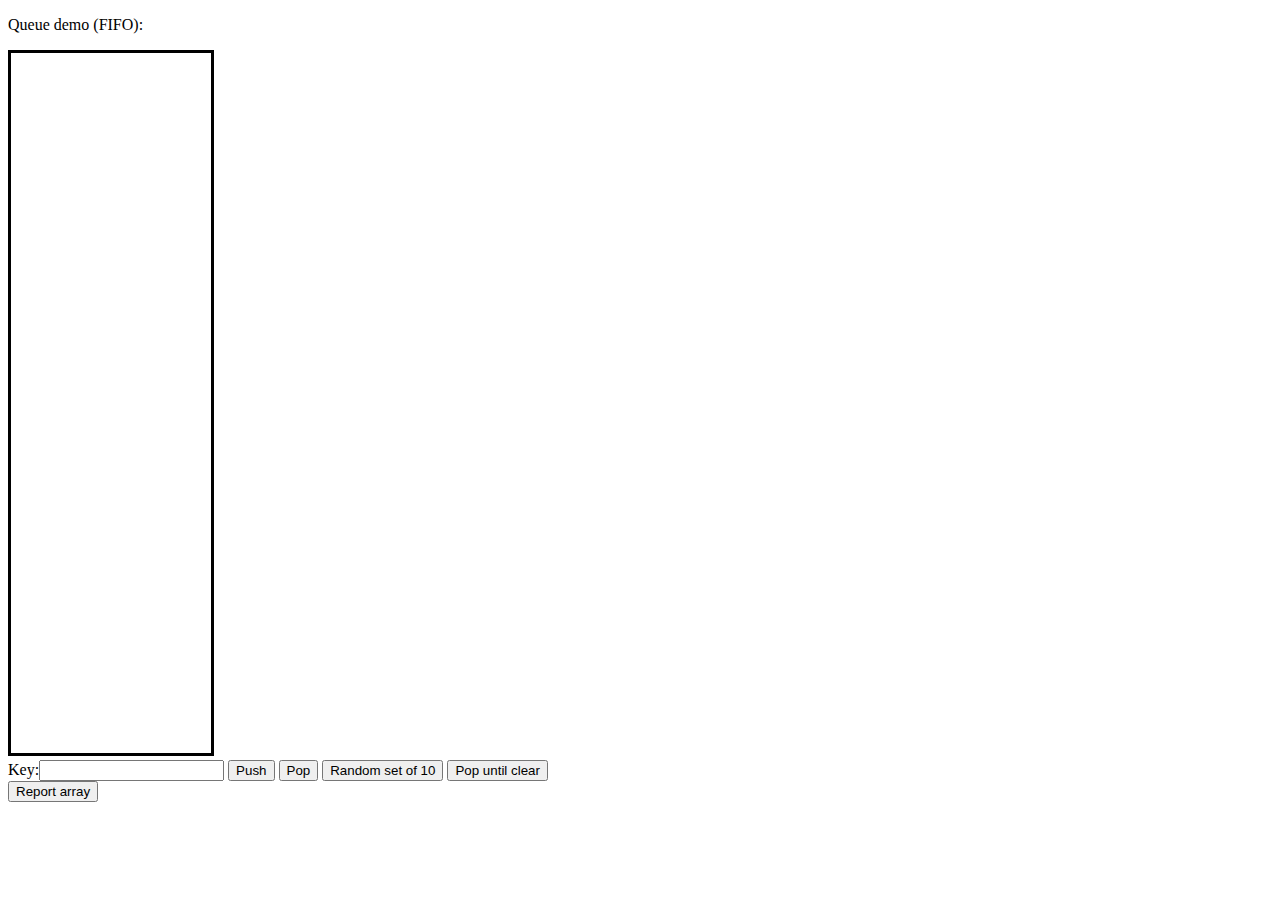
<file: DemoPages/demoQueue.html>
<!DOCTYPE html>
<html lang="en">
<head>
    <meta charset="utf-8">
    <title>JSDF: Queue demo</title>
    <script src="../util/jquery-ui-1.12.1.custom/external/jquery/jquery.js"></script>
    <script src="../util/createjs-2015.11.26.min.js"></script>
    <script src="../util/strangl.js"></script>
    <script src="../Queue.js"></script>
<script type="text/javascript">
    var canvas;
    var exportRoot;
    var gc, textLayer;
    
    var sgl = strangl;
    
    var queue = new Queue();
    
    function init() {
        // create a new stage and point it at our canvas:
        canvas = document.getElementById("testCanvas");
        
        stage = new createjs.Stage(canvas);
        exportRoot = new createjs.MovieClip();
        exportRoot.x = 0;
        exportRoot.y = 0;
        stage.addChild(exportRoot);
        
        // Add graphics context to stage:
        gc = new createjs.Shape();
        // gc.x = canvas.width / 2;
        // gc.y = canvas.height / 2;
        exportRoot.addChild(gc);
        exportRoot.gc = gc;
        
        textLayer = new createjs.MovieClip();
        textLayer.x = 0;
        textLayer.y = 0;
        exportRoot.addChild(textLayer);
        exportRoot.textLayer = textLayer;

        // start the tick and point it at the window so we can do some work before updating the stage:
        // createjs.Ticker.fps = 30;
        // createjs.Ticker.addEventListener("tick", tick);
    }
        
    function renderToStage(event) {
        queue.visualizeQueue(gc);
        // draw the updates to stage:
        stage.update(event);
    }
    
    function enterbind(){
        $("#keyentry").keyup(function(event){
            if(event.keyCode == 13){
                $("#pushbutton").click();
            }
        });
    }
</script>

</head>

<body onload="init(); enterbind()">
<p>Queue demo (FIFO):
</p>
<canvas id="testCanvas" width="200" height="700" style="border:3px; border-style:solid; border-color=#000000"></canvas>
<br />
Key:<input type="text" id="keyentry">
    <button onclick="queue.push($('#keyentry')[0].value);renderToStage();$('#keyentry')[0].value=Math.random()*1000|0;$('#keyentry').select()" id="pushbutton">Push</button>
    <button onclick="queue.pop();renderToStage()">Pop</button>
    <button onclick="for(let i=0; i<10; i++){queue.push(Math.random()*1000|0)}renderToStage()">Random set of 10</button>
    <button onclick="while(!queue.isEmpty()){console.info('Popped:',queue.pop())};console.log('All Done.');renderToStage()">Pop until clear</button>
<br/><button onclick="console.log(queue.toArray())">Report array</button>
</body>
</html>
</file>
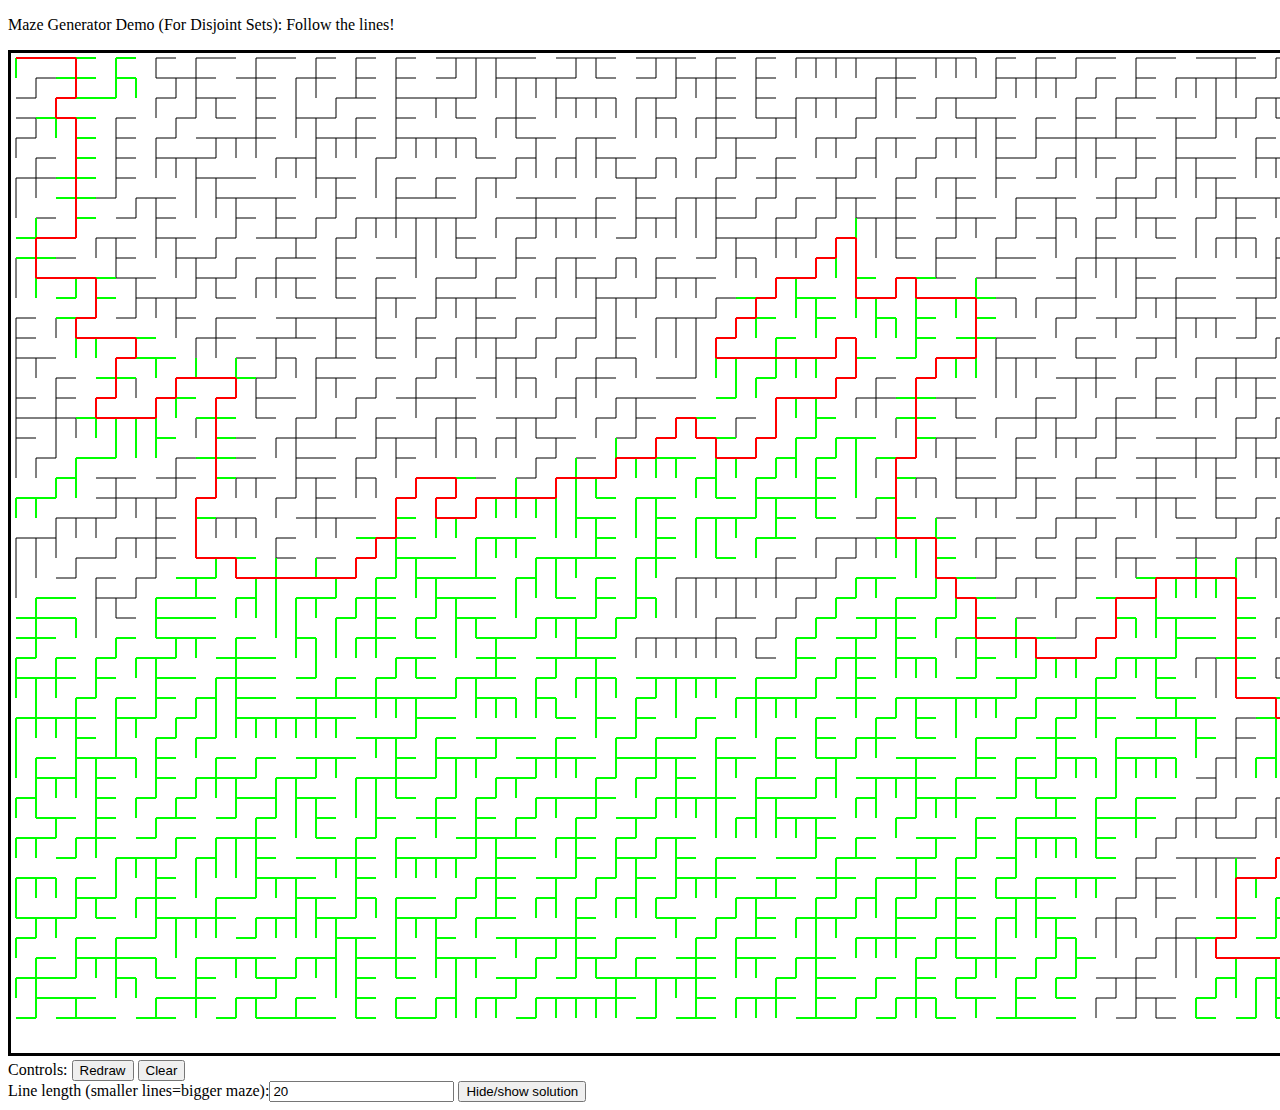
<file: DemoPages/MazeGenerator_DisjointSet.html>
<!DOCTYPE html>
<html lang="en">
<head>
    <meta charset="utf-8">
    <title>JSDF: Disjoint Set (Maze Generator) demo</title>
    <script src="../util/jquery-ui-1.12.1.custom/external/jquery/jquery.js"></script>
    <script src="../util/createjs-2015.11.26.min.js"></script>
    <script src="../util/strangl.js"></script>
    <script src="../DisjointSetForest.js"></script>
<script type="text/javascript">
    var canvas;
    var exportRoot;
    var gc,gc2, sol;
    
    var sgl = strangl;
    
    let zoom = 20;
    let startpoint, endpoint;
    
    let disjoint;
    let w,h;
    let mazepts;
    
    function init() {
        // create a new stage and point it at our canvas:
        canvas = document.getElementById("testCanvas");
        
        stage = new createjs.Stage(canvas);
        exportRoot = new createjs.MovieClip();
        exportRoot.x = 0;
        exportRoot.y = 0;
        stage.addChild(exportRoot);
        
        sol = new createjs.MovieClip();
        sol.x=0;sol.y=0;
        stage.addChild(sol);
        
        // Add graphics context to stage:
        gc = new createjs.Shape();
        gc.x = 5;
        gc.y = 5;
        exportRoot.addChild(gc);
        exportRoot.gc = gc;
        
        gc2 = new createjs.Shape();
        gc2.x = 5;
        gc2.y = 5;
        sol.addChild(gc2);
        sol.gc2 = gc2; 
        
        
        // start the tick and point it at the window so we can do some work before updating the stage:
        // createjs.Ticker.fps = 30;
        // createjs.Ticker.addEventListener("tick", tick);
    }
    
    function funpart(){
        w = Math.floor(canvas.width/zoom)-1, h = Math.floor(canvas.height/zoom)-1;
        let area = w*h;
        startpoint = 0;
        endpoint = area-1;
        disjoint = new DisjointSetForest(w*h);
        
        let scramble = [];
        mazepts = [];
        for(let i=0; i<area; i++){
            scramble.push(i);
            mazepts.push({left:false,right:false,up:false,down:false,visited:false});
        }
        for(let i=0; i<area; i++){
            let swap = scramble[i];
            let key = Math.floor((Math.random()*(area-1)));
            scramble[i] = scramble[key];
            scramble[key] = swap;
        }
        for(let i=0; i<area; i++){ // Start unions:
            let curPt = scramble[i];
            let row = Math.floor(curPt/w);
            let col = (curPt%w);
            if(row == h-1 && col == w-1){
                /* Nothing */
            } else if(row  == h-1){
                if(disjoint.union(curPt, curPt+1)){
                    mazepts[curPt].right = true;
                    mazepts[curPt+1].left = true;
                }
            } else if(col == w-1){
                if(disjoint.union(curPt, curPt+w)){
                    mazepts[curPt].down = true;
                    mazepts[curPt+w].up = true;
                }
            }
            else{
                if(disjoint.union(curPt, curPt+1)){
                    mazepts[curPt].right = true;
                    mazepts[curPt+1].left = true;
                }
                if(disjoint.union(curPt, curPt+w)){
                    mazepts[curPt].down = true;
                    mazepts[curPt+w].up = true;
                }
            }
        }
    }
    
    function getRowCol(pt){
        return [pt/w|0, pt%w];
    }
    
    function draw(){
        let renderList = [];
        
        for(let i=0, len=w*h; i<len; i++){
            let rc = getRowCol(i);
            if(mazepts[i].right){ // Draw line to right:
                renderList.push(new sgl.Line({x:rc[1]*zoom,y:rc[0]*zoom,z:0},
                    {x:rc[1]*zoom+zoom,y:rc[0]*zoom,z:0},"black",1));
            }
            if(mazepts[i].down){
                renderList.push(new sgl.Line({x:rc[1]*zoom,y:rc[0]*zoom,z:0},
                    {x:rc[1]*zoom,y:rc[0]*zoom+zoom,z:0},"black",1));
            }
        }
        
        for(let i=0, len=renderList.length; i<len; i++){
            renderList[i].render(gc.graphics);
        }
        
        exportRoot.cache(0,0,canvas.width,canvas.height);
        renderToStage();
    }
    
    let visitedNodes = [];
    function drawExplored(){
        let renderList = [];
        let dfsArray = [startpoint];
        visitedNodes = [];
        
        for(let cell=dfsArray.pop(); cell!=endpoint; cell=dfsArray.pop()){
            let curPt = mazepts[cell];
            curPt.visited = true;
            visitedNodes.push(cell);
            let from = getRowCol(cell);
            let to = null;
            if(curPt.left && !mazepts[cell-1].visited){
                to = getRowCol(cell-1);
                dfsArray.push(cell-1);
                renderList.push(new sgl.Line({x:from[1]*zoom,y:from[0]*zoom,z:0}, {x:to[1]*zoom,y:to[0]*zoom,z:0},"rgb(0,255,0)",2));
            }
            if(curPt.up && !mazepts[cell-w].visited){
                to = getRowCol(cell-w);
                dfsArray.push(cell-w);
                renderList.push(new sgl.Line({x:from[1]*zoom,y:from[0]*zoom,z:0}, {x:to[1]*zoom,y:to[0]*zoom,z:0},"rgb(0,255,0)",2));
            }
            if(curPt.right && !mazepts[cell+1].visited){
                to = getRowCol(cell+1);
                dfsArray.push(cell+1);
                renderList.push(new sgl.Line({x:from[1]*zoom,y:from[0]*zoom,z:0}, {x:to[1]*zoom,y:to[0]*zoom,z:0},"rgb(0,255,0)",2));
            }
            if(curPt.down && !mazepts[cell+w].visited){
                to = getRowCol(cell+w);
                dfsArray.push(cell+w);
                renderList.push(new sgl.Line({x:from[1]*zoom,y:from[0]*zoom,z:0}, {x:to[1]*zoom,y:to[0]*zoom,z:0},"rgb(0,255,0)",2));
            }
        }
        
        visitedNodes.push(endpoint);
        
        for(let i=0, len=renderList.length; i<len; i++){
            renderList[i].render(gc2.graphics);
        }
        
        sol.cache(0,0,canvas.width,canvas.height);
        renderToStage();
        // gc.updateCache();
    }
    
    function drawSolution(){
        let curIdx = 0;
        let path = [startpoint];
        let renderList = [];
        
        let counter = 0;
        while(visitedNodes[curIdx] != endpoint){
            let maxIdx = -1;
            let tempIdx = visitedNodes[curIdx];
            let curcell = mazepts[tempIdx];
            let check = visitedNodes.indexOf(tempIdx-1);
            if(curcell.left && check>maxIdx){
                maxIdx = check;
            }
            check = visitedNodes.indexOf(tempIdx+1);
            if(curcell.right && check>maxIdx){
                maxIdx = check;
            }
            check = visitedNodes.indexOf(tempIdx-w);
            if(curcell.up && check>maxIdx){
                maxIdx = check;
            }
            check = visitedNodes.indexOf(tempIdx+w);
            if(curcell.down && check>maxIdx){
                maxIdx = check;
            }
            path.push(visitedNodes[maxIdx]);
            curIdx = maxIdx;
            counter++;
            // console.log(curIdx);
        }
        
        // console.log(path);
        
        for(let i=0, len=path.length; i<len; i++){
            let from=getRowCol(path[i]);
            let to=getRowCol(path[i+1]);
            renderList.push(new sgl.Line({x:from[1]*zoom,y:from[0]*zoom,z:0}, {x:to[1]*zoom,y:to[0]*zoom,z:0},"rgb(255,0,0)",2));
        }
        
        for(let i=0, len=renderList.length; i<len; i++){
            renderList[i].render(gc2.graphics);
        }
        
        sol.updateCache();
        renderToStage();
    }
    
    function renderToStage(event) {
        // draw the updates to stage:
        stage.update(event);
    }
    
    function enterbind(){
        // $("#keyentry").keyup(function(event){
        //     if(event.keyCode == 13){
        //         $("#insertButton").click();
        //     }
        // });
    }
    
    function clearAll(){
        exportRoot.gc.graphics.clear();
        sol.gc2.graphics.clear();
        exportRoot.uncache();
        sol.uncache();
    }
    
</script>

</head>

<body onload="init();funpart();draw();drawExplored();drawSolution();">
<p>Maze Generator Demo (For Disjoint Sets):
    Follow the lines!
</p>
<canvas id="testCanvas" width="1400" height="1000" style="border:3px; border-style:solid; border-color=#000000"></canvas>
<br />
Controls:
    <button onclick="clearAll();zoom=Math.floor($('#linesize')[0].value);funpart();draw();drawExplored();drawSolution();">Redraw</button>
    <button onclick="clearAll();renderToStage()">Clear</button>
<br/>Line length (smaller lines=bigger maze):<input type="text" id="linesize" value="20">
    <button onclick="sol.visible ^= true;renderToStage()">Hide/show solution</button>
</body>
</html>
</file>
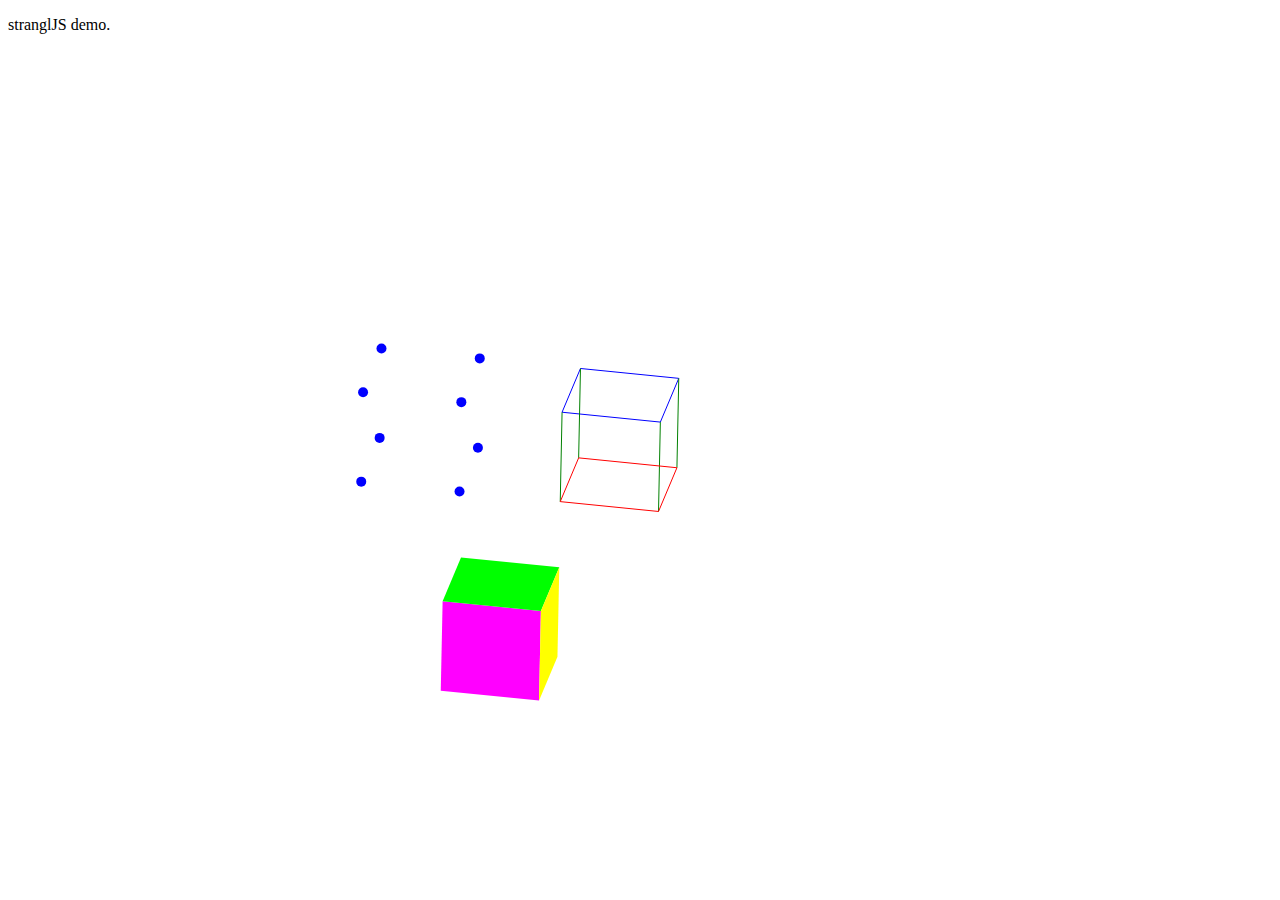
<file: DemoPages/sglDemo.html>
<!DOCTYPE html>
<html lang="en">
<head>
    <meta charset="utf-8">
    <title>JSDF Visualizer</title>
    <script src="../util/createjs-2015.11.26.min.js"></script>
    <script src="../util/strangl.js"></script>
<script type="text/javascript">
    var canvas;
    var exportRoot;
    var gc;
    
    let sgl = strangl;
    var _go = true;
    function go(){
        _go ^= true;
    }
    
    var cube;
    var cubeWire;
    var cubeModel;
    
    function init() {
        // create a new stage and point it at our canvas:
        canvas = document.getElementById("testCanvas");
        
        stage = new createjs.Stage(canvas);
        exportRoot = new createjs.MovieClip();
        exportRoot.x = 0;
        exportRoot.y = 0;
        stage.addChild(exportRoot);
        // Add graphics context to stage:
        gc = new createjs.Shape();
        gc.x = canvas.width / 2;
        gc.y = canvas.height / 2;
        exportRoot.addChild(gc);
        
        // Set up render model:
        cube = [
                new sgl.Vertex( 1,-1,-1, 5,null,1,"blue", "0"),
                new sgl.Vertex(-1,-1,-1, 5,null,1,"blue", "1"),
                new sgl.Vertex(-1, 1,-1, 5,null,1,"blue", "2"),
                new sgl.Vertex( 1, 1,-1, 5,null,1,"blue", "3"),
                new sgl.Vertex( 1,-1, 1, 5,null,1,"blue", "4"),
                new sgl.Vertex(-1,-1, 1, 5,null,1,"blue", "5"),
                new sgl.Vertex(-1, 1, 1, 5,null,1,"blue", "6"),
                new sgl.Vertex( 1, 1, 1, 5,null,1,"blue", "7")
                ];
        cubeWire = [];
        for(let i=0; i<4; i++){
            cubeWire.push(new sgl.Line(cube[i], cube[(i+1)%4], "red", 1));
            cubeWire.push(new sgl.Line(cube[i], cube[i+4], "green", 1));
            cubeWire.push(new sgl.Line(cube[i+4], cube[((i+1)%4)+4], "blue", 1));
        }
        cubeModel = [ new sgl.Polygon([cube[3],cube[2],cube[1],cube[0]], null, 1, [0xff,0x00,0x00,1.0], {renderWire:true}),
                      new sgl.Polygon([cube[4],cube[5],cube[6],cube[7]], null, 1, [0x00,0xff,0x00,1.0], {renderWire:true}),
                      new sgl.Polygon([cube[1],cube[5],cube[4],cube[0]], null, 1, [0x00,0x00,0xff,1.0], {renderWire:true}),
                      new sgl.Polygon([cube[2],cube[6],cube[5],cube[1]], null, 1, [0x00,0xff,0xff,1.0], {renderWire:true}),
                      new sgl.Polygon([cube[3],cube[7],cube[6],cube[2]], null, 1, [0xff,0x00,0xff,1.0], {renderWire:true}),
                      new sgl.Polygon([cube[0],cube[4],cube[7],cube[3]], null, 1, [0xff,0xff,0x00,1.0], {renderWire:true}) ];
                      
        stage.on("mousedown", function(){go ^= true});

        // start the tick and point it at the window so we can do some work before updating the stage:
        createjs.Ticker.fps = 30;
        createjs.Ticker.addEventListener("tick", tick);
    }
    
    let rotAmt = 0;
    function render(){
        let renderList = [];
        for(let i=0, len=cube.length; i<len; i++){
            renderList.push(cube[i].copy().rotX(rotAmt).rotY(rotAmt/7).scale(50).translate(-100,0,0).rotZ(rotAmt/11).doOrtho(1));
        }
        for(let i=0, len=cubeWire.length; i<len; i++){
            renderList.push(cubeWire[i].copy().rotX(rotAmt).rotY(rotAmt/7).scale(50).translate(100,0,0).rotZ(rotAmt/11).doOrtho(1));
        }
        for(let i=0, len=cubeModel.length; i<len; i++){
            renderList.push(cubeModel[i].copy().rotX(rotAmt).rotY(rotAmt/7).scale(50).translate(0,200,0).rotZ(rotAmt/11).doOrtho(1));
        }
        renderList.sort(sgl.centroidSort);
        
            // console.log(renderList);
        
        for(let i=0, len=renderList.length; i<len; i++){
            renderList[i].render(gc.graphics);
        }
    }
    
    function tick(event) {
        gc.graphics.clear();
        render();
        rotAmt += 0.1;
        // draw the updates to stage:
        if(_go)
            stage.update(event);
    }
</script>

</head>

<body onload="init();">
<p>stranglJS demo.
</p>
<canvas id="testCanvas" width="1024" height="760"></canvas>
</body>
</html>
</file>
